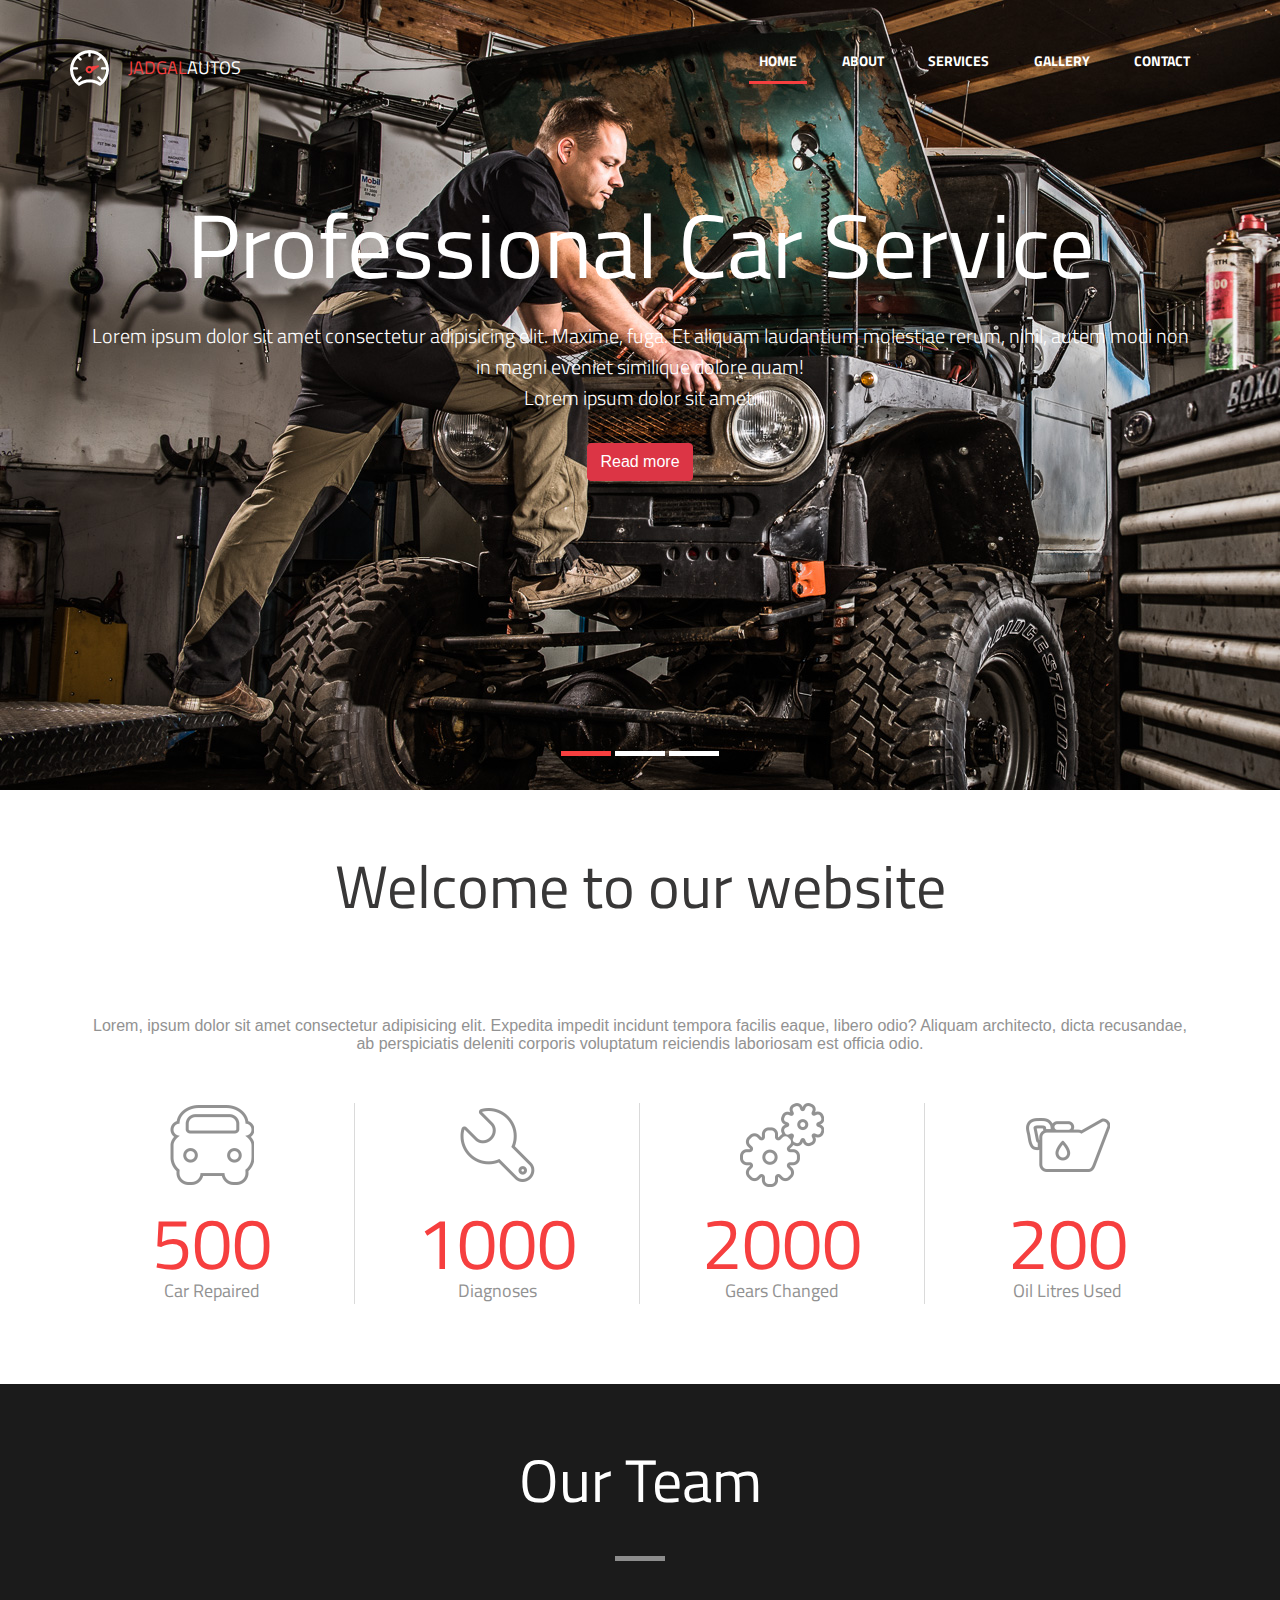
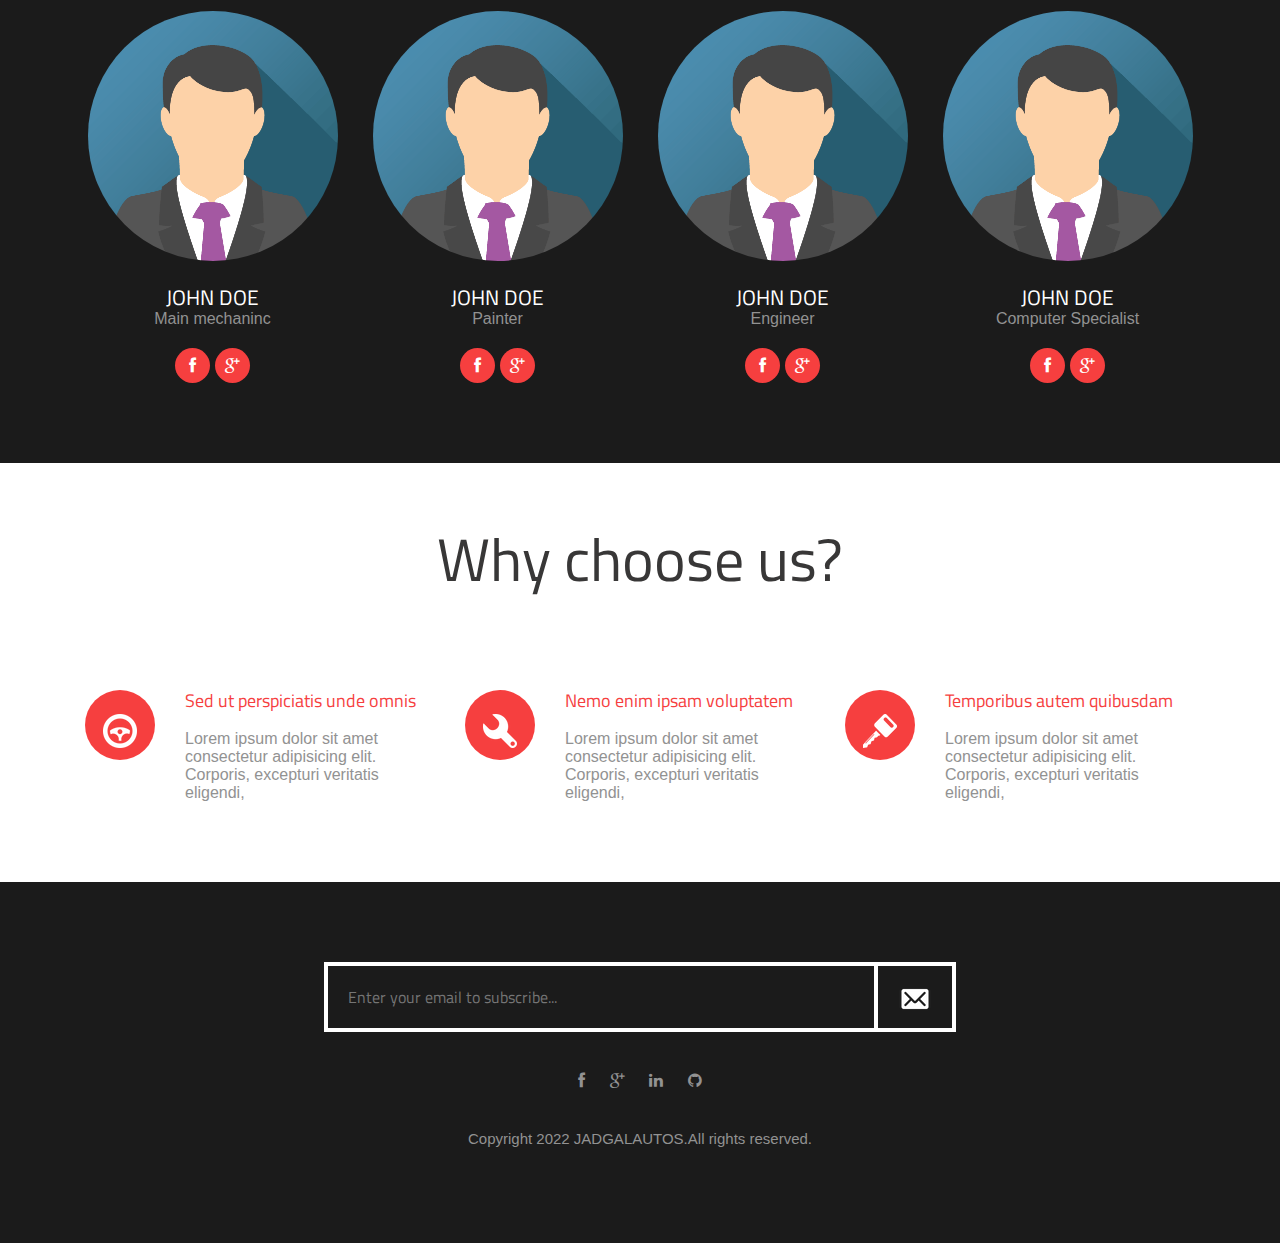
<file: index.html>
<!DOCTYPE html>
<html lang="en">
	<head>
		<meta charset="UTF-8">
		<meta http-equiv="X-UA-Compatible" content="IE=edge">
		<meta name="viewport" content="width=device-width, initial-scale=1.0,maximum-scale=1">
		
		<title>Car Workshop</title>
		
		<link href="http://fonts.googleapis.com/css?family=Titillium+Web:300,400,700|" rel="stylesheet" type="text/css">
		<link href="fonts/font-awesome.min.css" rel="stylesheet" type="text/css">
		<link rel="stylesheet" href="css/bootstrap.min.css">

		<!-- Loading main css file -->
		<link rel="stylesheet" href="style.css">
	</head>


	<body class="header-collapse">
		
		<div id="site-content">
			
			<header class="site-header">
				<div class="container">
					<a id="branding" href="index.html">
						<img src="images/logo.png" alt="Company Logo" class="logo">
						<h1 class="site-title">JADGAL<span>AUTOS</span></h1>
					</a>

					<nav class="main-navigation">
						<button type="button" class="menu-toggle"><i class="fa fa-bars"></i></button>
						<ul class="menu">
							<li class="menu-item current-menu-item"><a href="index.html">Home</a></li>
							<li class="menu-item"><a href="about.html">About</a></li>
							<li class="menu-item"><a href="services.html">Services</a></li>
							<li class="menu-item"><a href="gallery.html">Gallery</a></li>
							<li class="menu-item"><a href="contact.html">Contact</a></li>
						</ul>
					</nav>
					<nav class="mobile-navigation"></nav>
				</div>
			</header> <!-- .site-header -->

			<main class="main-content">
				<div class="hero hero-slider">
					<ul class="slides">
						<li data-bg-image="dummy/slide-1.jpg">
							<div class="container">
								<h2 class="slide-title">Professional Car Service</h2>
								<p class="slide-desc">Lorem ipsum dolor sit amet consectetur adipisicing elit. Maxime, fuga. Et aliquam laudantium molestiae rerum, nihil, autem modi non in magni eveniet similique dolore quam! <br>Lorem ipsum dolor sit amet.</p>
								<a href="#" class="btn btn-danger" >Read more</a>
							</div>
						</li>
						<li data-bg-image="dummy/slide-2.jpg" style="background-repeat: no-repeat; background-size: cover;">
							<div class="container">
								<h2 class="slide-title">Your Car Is Under Care</h2>
								<p class="slide-desc">Lorem ipsum dolor sit amet consectetur adipisicing elit. Maxime, fuga. Et aliquam laudantium molestiae rerum, nihil, autem modi non in magni eveniet similique dolore quam! <br>Lorem ipsum dolor sit amet.</p>
								<a href="#" class="btn btn-danger">Read more</a>
							</div>
						</li>
						<li data-bg-image="dummy/slide-3.jpg">
							<div class="container">
								<h2 class="slide-title">Your One Stop Solution</h2>
								<p class="slide-desc">Lorem ipsum dolor sit amet consectetur adipisicing elit. Maxime, fuga. Et aliquam laudantium molestiae rerum, nihil, autem modi non in magni eveniet similique dolore quam! <br>Lorem ipsum dolor sit amet.</p>
								<a href="#" class="btn btn-danger">Read more</a>
							</div>
						</li>
					</ul>
				</div> <!-- .hero-slider -->

				<div class="fullwidth-block">
					<div class="container">
						<h2 class="section-title">Welcome to our website</h2>
						<p class="section-desc">Lorem, ipsum dolor sit amet consectetur adipisicing elit. Expedita impedit incidunt tempora facilis eaque, libero odio? Aliquam architecto, dicta recusandae, ab perspiciatis deleniti corporis voluptatum reiciendis laboriosam est officia odio.</p>
						<div class="row">						
							<div class="counter">
								<img src="images/icon-car.png" class="counter-icon">
								<h3 class="counter-num">500</h3>
								<small class="counter-label">Car Repaired</small>
							</div>
							
							
							<div class="counter">
								<img src="images/icon-wrench.png" class="counter-icon">
								<h3 class="counter-num">1000</h3>
								<small class="counter-label">Diagnoses</small>
							</div>
							
							
							<div class="counter">
								<img src="images/icon-gears.png" class="counter-icon">
								<h3 class="counter-num">2000</h3>
								<small class="counter-label">Gears Changed</small>
							</div>
							
							
							<div class="counter last">
								<img src="images/icon-oil.png" class="counter-icon">
								<h3 class="counter-num">200</h3>
								<small class="counter-label">Oil Litres Used</small>
							</div>
							
						</div>
					</div> <!-- .container -->
				</div> <!-- .fullwidth-block -->

				<div class="fullwidth-block dark-bg" data-bg-color="#1b1b1b">
					<div class="container">
						<h2 class="section-title">Our Team</h2>
						<div class="row">
							<div class="col-md-3 col-sm-6">
								<div class="team">
									<figure class="team-image"><img src="dummy/default-avatar.png" alt="person-1"  style="width: 100%; height: 100%;"></figure>
									<h3 class="team-name">John Doe</h3>
									<small class="team-desc">Main mechaninc</small>
									<div class="team-social">
										<a href="#"><i class="fa fa-facebook"></i></a>
										<a href="#"><i class="fa fa-google-plus"></i></a>
									</div>
								</div>
							</div>
							<div class="col-md-3 col-sm-6">
								<div class="team">
									<figure class="team-image"><img src="dummy/default-avatar.png" alt="person-1"  style="width: 100%; height: 100%;"></figure>
									<h3 class="team-name">John Doe</h3>
									<small class="team-desc">Painter</small>
									<div class="team-social">
										<a href=""><i class="fa fa-facebook"></i></a>
										<a href=""><i class="fa fa-google-plus"></i></a>
									</div>
								</div>
							</div>
							<div class="col-md-3 col-sm-6">
								<div class="team">
									<figure class="team-image"><img src="dummy/default-avatar.png" alt="person-1" style="width: 100%; height: 100%;"></figure>
									<h3 class="team-name">John Doe</h3>
									<small class="team-desc">Engineer</small>
									<div class="team-social">
										<a href=""><i class="fa fa-facebook"></i></a>
										<a href=""><i class="fa fa-google-plus"></i></a>
									</div>
								</div>
							</div>
							<div class="col-md-3 col-sm-6">
								<div class="team">
									<figure class="team-image"><img src="dummy/default-avatar.png" alt="person-1"  style="width: 100%; height: 100%;"></figure>
									<h3 class="team-name">John Doe</h3>
									<small class="team-desc">Computer Specialist</small>
									<div class="team-social">
										<a href=""><i class="fa fa-facebook"></i></a>
										<a href=""><i class="fa fa-google-plus"></i></a>
									</div>
								</div>
							</div>
							
						</div> <!-- .row -->
					</div> <!-- .container -->
				</div> <!-- .fullwidth-block -->

				<div class="fullwidth-block">
					<div class="container">
						<h2 class="section-title">Why choose us?</h2>
						<div class="row">
							<div class="col-md-4">
								<div class="feature">
									<div class="feature-icon">
										<img src="images/icon-wheel-white.png">
									</div>
									<h3 class="feature-title">Sed ut perspiciatis unde omnis</h3>
									<p>Lorem ipsum dolor sit amet consectetur adipisicing elit. Corporis, excepturi veritatis eligendi,</p>
								</div>
							</div>
							<div class="col-md-4">
								<div class="feature">
									<div class="feature-icon">
										<img src="images/icon-wrench-white.png">
									</div>
									<h3 class="feature-title">Nemo enim ipsam voluptatem</h3>
									<p>Lorem ipsum dolor sit amet consectetur adipisicing elit. Corporis, excepturi veritatis eligendi,</p>
								</div>
							</div>
							<div class="col-md-4">
								<div class="feature">
									<div class="feature-icon">
										<img src="images/icon-key-white.png">
									</div>
									<h3 class="feature-title">Temporibus autem quibusdam</h3>
									<p>Lorem ipsum dolor sit amet consectetur adipisicing elit. Corporis, excepturi veritatis eligendi,</p>
								</div>
							</div>
						</div> <!-- .row -->
					</div> <!-- .container -->
				</div> <!-- .fullwidth-block -->

			<footer class="site-footer">
				<div class="container">
					<div class="subscribe-form">
						<form action="mailto:yousuf2110e@aptechgdn.net">
							<input type="text" placeholder="Enter your email to subscribe...">
							<button type="submit"><img src="images/icon-envelope-white.png" alt=""></button>
						</form>
					</div>
					<div class="social-links">
						<a href="https://www.facebook.com/yousuf.jadgal443/"><i class="fa fa-facebook"></i></a>
						<a href="mailto:yousuf2110e@aptechgdn.net"><i class="fa fa-google-plus"></i></a>
						<a href="https://www.linkedin.com/in/muhammad-yousuf-a88b3b233/"><i class="fa fa-linkedin"></i></a>
						<a href="https://github.com/YousufJadgal"><i class="fa fa-github"></i></a>
					</div>
					<div class="copy">
						<p>Copyright 2022 JADGALAUTOS.All rights reserved.</p>
					</div>
				</div>
			</footer> <!-- .site-footer -->

		</div> <!-- #site-content -->

		

		<script src="js/jquery-1.11.1.min.js"></script>
		<script src="http://maps.google.com/maps/api/js?sensor=false&amp;language=en"></script>
		<script src="js/plugins.js"></script>
		<script src="js/app.js"></script>
		
	</body>

</html>
</file>
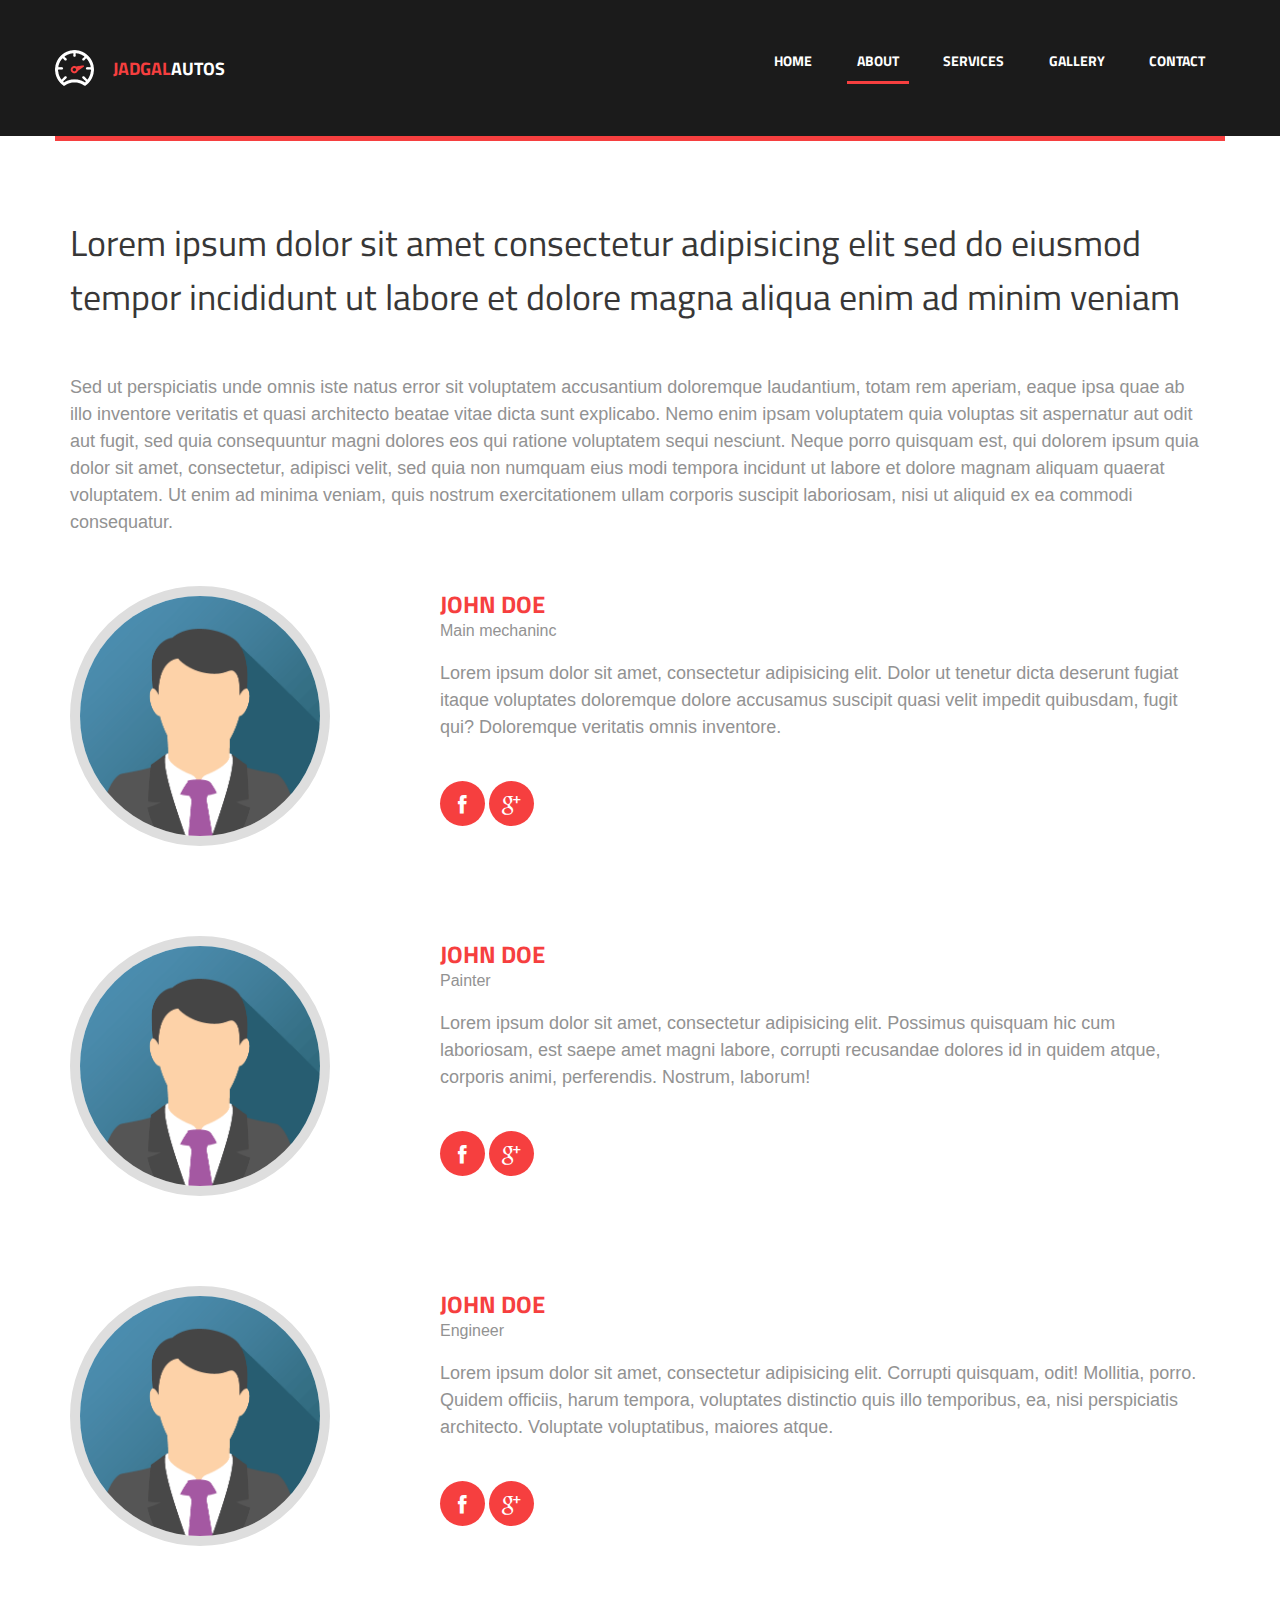
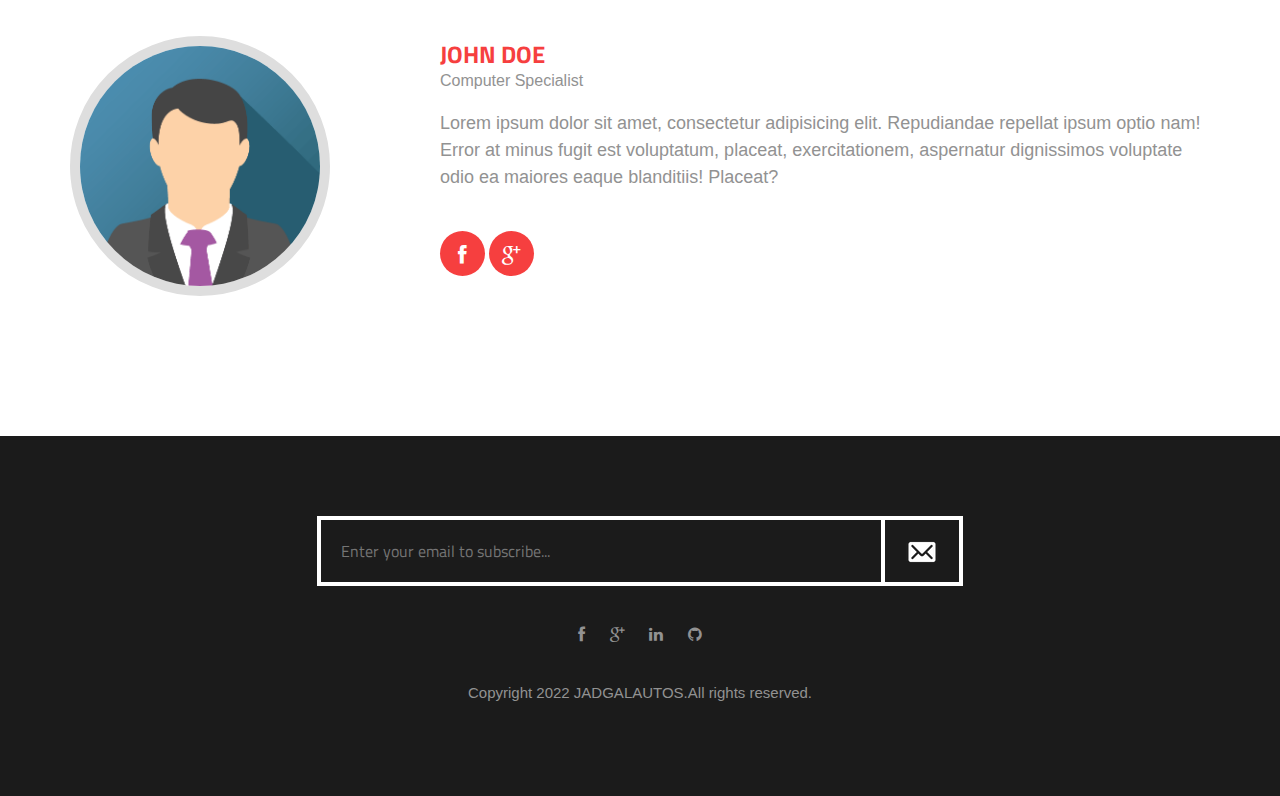
<file: about.html>
<!DOCTYPE html>
<html lang="en">
	<head>
		<meta charset="UTF-8">
		<meta http-equiv="X-UA-Compatible" content="IE=edge">
		<meta name="viewport" content="width=device-width, initial-scale=1.0,maximum-scale=1">
		
		<title>Car Workshop | About</title>
		
		<!-- Loading third party fonts -->
		<link href="http://fonts.googleapis.com/css?family=Titillium+Web:300,400,700|" rel="stylesheet" type="text/css">
		<link href="fonts/font-awesome.min.css" rel="stylesheet" type="text/css">

		<!-- Loading main css file -->
		<link rel="stylesheet" href="style.css">
	</head>


	<body>
		
		<div id="site-content">
			
			<header class="site-header">
				<div class="container">
					<a id="branding" href="index.html">
						<img src="images/logo.png" alt="Company Logo" class="logo">
						<h1 class="site-title">JADGAL<span>AUTOS</span></h1>
					</a>

					<nav class="main-navigation">
						<button type="button" class="menu-toggle"><i class="fa fa-bars"></i></button>
						<ul class="menu">
							<li class="menu-item"><a href="index.html">Home</a></li>
							<li class="menu-item current-menu-item"><a href="about.html">About</a></li>
							<li class="menu-item"><a href="services.html">Services</a></li>
							<li class="menu-item"><a href="gallery.html">Gallery</a></li>
							<li class="menu-item"><a href="contact.html">Contact</a></li>
						</ul>
					</nav>
					<nav class="mobile-navigation"></nav>
				</div>
			</header> <!-- .site-header -->

			<main class="main-content">
				
				<div class="fullwidth-block content">
					<div class="container">
						<h2 class="entry-title">Lorem ipsum dolor sit amet consectetur adipisicing elit sed do eiusmod tempor incididunt ut labore et dolore magna aliqua enim ad minim veniam</h2>
						<p>Sed ut perspiciatis unde omnis iste natus error sit voluptatem accusantium doloremque laudantium, totam rem aperiam, eaque ipsa quae ab illo inventore veritatis et quasi architecto beatae vitae dicta sunt explicabo. Nemo enim ipsam voluptatem quia voluptas sit aspernatur aut odit aut fugit, sed quia consequuntur magni dolores eos qui ratione voluptatem sequi nesciunt. Neque porro quisquam est, qui dolorem ipsum quia dolor sit amet, consectetur, adipisci velit, sed quia non numquam eius modi tempora incidunt ut labore et dolore magnam aliquam quaerat voluptatem. Ut enim ad minima veniam, quis nostrum exercitationem ullam corporis suscipit laboriosam, nisi ut aliquid ex ea commodi consequatur.</p>

						<div class="team image-left">
							<figure class="team-image"><img src="dummy/default-avatar.png" alt="person-1"></figure>
							<h3 class="team-name">John Doe</h3>
							<small class="team-desc">Main mechaninc</small>
							<p>Lorem ipsum dolor sit amet, consectetur adipisicing elit. Dolor ut tenetur dicta deserunt fugiat itaque voluptates doloremque dolore accusamus suscipit quasi velit impedit quibusdam, fugit qui? Doloremque veritatis omnis inventore.</p>
							<div class="team-social">
								<a href=""><i class="fa fa-facebook"></i></a>
								<a href=""><i class="fa fa-google-plus"></i></a>
							</div>
						</div>
						<div class="team image-left">
							<figure class="team-image"><img src="dummy/default-avatar.png" alt="person-2"></figure>
							<h3 class="team-name">John Doe</h3>
							<small class="team-desc">Painter</small>
							<p>Lorem ipsum dolor sit amet, consectetur adipisicing elit. Possimus quisquam hic cum laboriosam, est saepe amet magni labore, corrupti recusandae dolores id in quidem atque, corporis animi, perferendis. Nostrum, laborum!</p>
							<div class="team-social">
								<a href=""><i class="fa fa-facebook"></i></a>
								<a href=""><i class="fa fa-google-plus"></i></a>
							</div>
						</div>
						<div class="team image-left">
							<figure class="team-image"><img src="dummy/default-avatar.png" alt="person-3"></figure>
							<h3 class="team-name">John Doe</h3>
							<small class="team-desc">Engineer</small>
							<p>Lorem ipsum dolor sit amet, consectetur adipisicing elit. Corrupti quisquam, odit! Mollitia, porro. Quidem officiis, harum tempora, voluptates distinctio quis illo temporibus, ea, nisi perspiciatis architecto. Voluptate voluptatibus, maiores atque.</p>
							<div class="team-social">
								<a href=""><i class="fa fa-facebook"></i></a>
								<a href=""><i class="fa fa-google-plus"></i></a>
							</div>
						</div>
						<div class="team image-left">
							<figure class="team-image"><img src="dummy/default-avatar.png" alt="person-4"></figure>
							<h3 class="team-name">John Doe</h3>
							<small class="team-desc">Computer Specialist</small>
							<p>Lorem ipsum dolor sit amet, consectetur adipisicing elit. Repudiandae repellat ipsum optio nam! Error at minus fugit est voluptatum, placeat, exercitationem, aspernatur dignissimos voluptate odio ea maiores eaque blanditiis! Placeat?</p>
							<div class="team-social">
								<a href=""><i class="fa fa-facebook"></i></a>
								<a href=""><i class="fa fa-google-plus"></i></a>
							</div>
						</div>
					</div>
				</div>

			</main> <!-- .main-content -->

			<footer class="site-footer">
				<div class="container">
					<div class="subscribe-form">
						<form action="mailto:yousuf2110e@aptechgdn.net">
							<input type="text" placeholder="Enter your email to subscribe...">
							<button type="submit"><img src="images/icon-envelope-white.png" alt=""></button>
						</form>
					</div>
					<div class="social-links">
						<a href="https://www.facebook.com/yousuf.jadgal443/"><i class="fa fa-facebook"></i></a>
						<a href="mailto:yousuf2110e@aptechgdn.net"><i class="fa fa-google-plus"></i></a>
						<a href="https://www.linkedin.com/in/muhammad-yousuf-a88b3b233/"><i class="fa fa-linkedin"></i></a>
						<a href="https://github.com/YousufJadgal"><i class="fa fa-github"></i></a>
					</div>
					<div class="copy">
						<p>Copyright 2022 JADGALAUTOS.All rights reserved.</p>
					</div>
				</div>
			</footer> <!-- .site-footer -->


		</div> <!-- #site-content -->

		

		<script src="js/jquery-1.11.1.min.js"></script>
		<script src="http://maps.google.com/maps/api/js?sensor=false&amp;language=en"></script>
		<script src="js/plugins.js"></script>
		<script src="js/app.js"></script>
		
	</body>

</html>
</file>
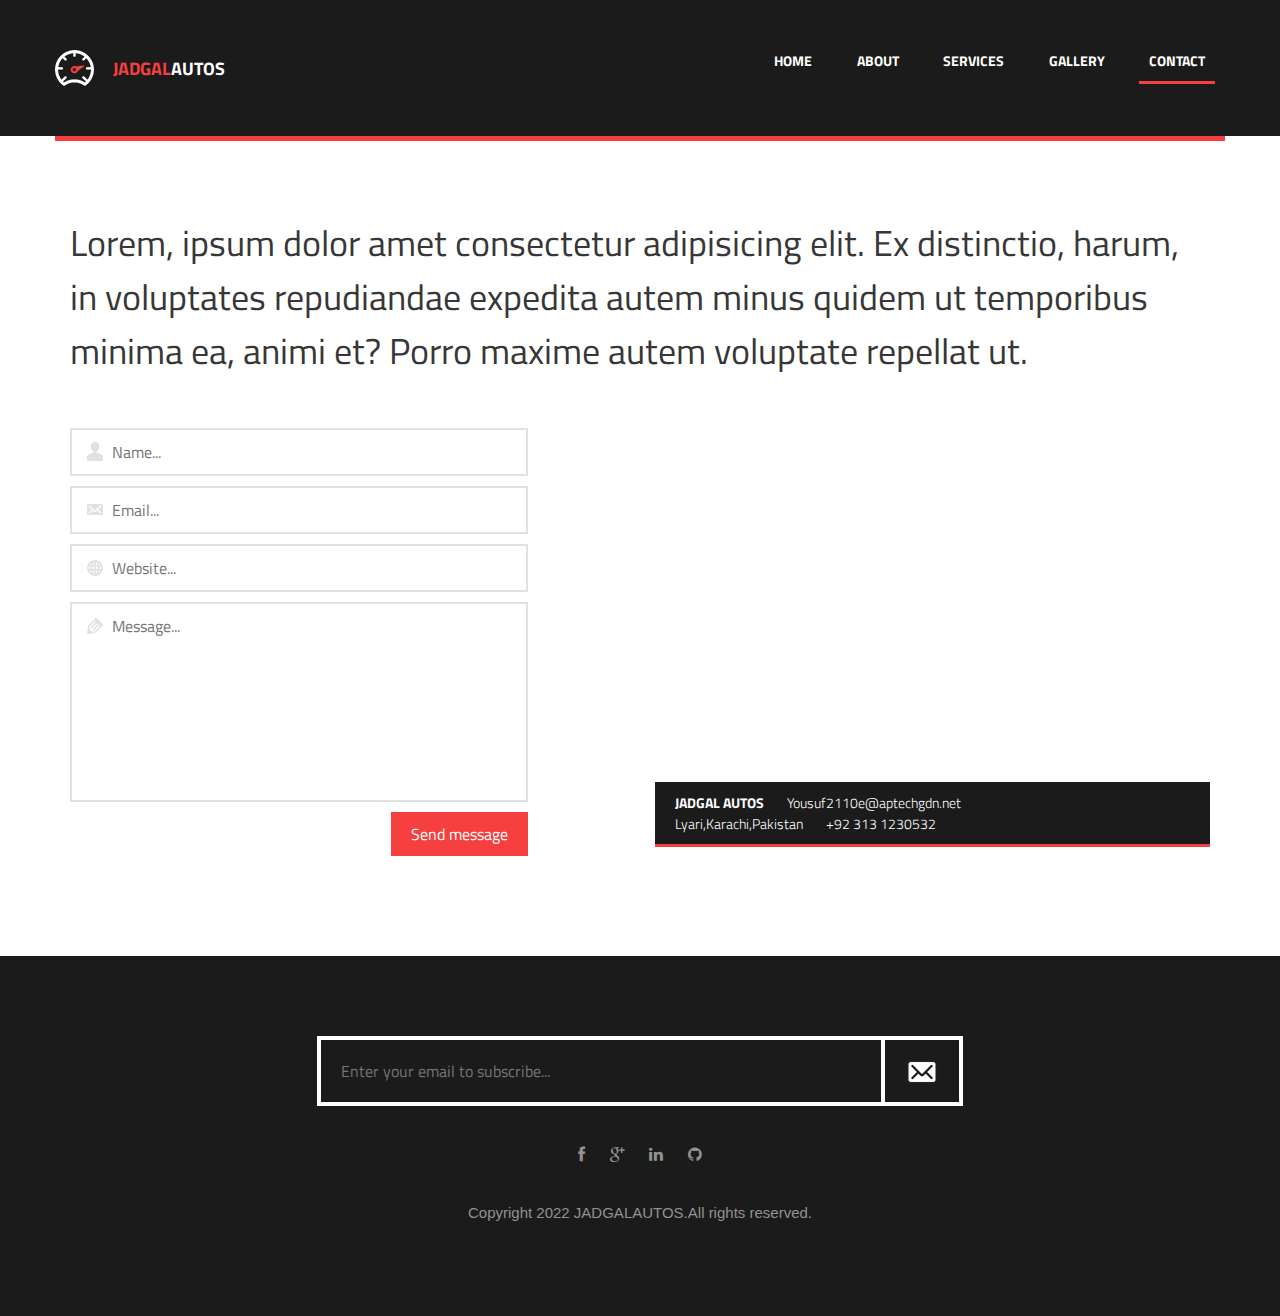
<file: contact.html>
<!DOCTYPE html>
<html lang="en">
	<head>
		<meta charset="UTF-8">
		<meta http-equiv="X-UA-Compatible" content="IE=edge">
		<meta name="viewport" content="width=device-width, initial-scale=1.0,maximum-scale=1">
		
		<title>Car Workshop | Contact</title>
		
		<!-- Loading third party fonts -->
		<link href="http://fonts.googleapis.com/css?family=Titillium+Web:300,400,700|" rel="stylesheet" type="text/css">
		<link href="fonts/font-awesome.min.css" rel="stylesheet" type="text/css">

		<!-- Loading main css file -->
		<link rel="stylesheet" href="style.css">

	</head>


	<body>
		
		<div id="site-content">
			
			<header class="site-header">
				<div class="container">
					<a id="branding" href="index.html">
						<img src="images/logo.png" alt="Company Logo" class="logo">
						<h1 class="site-title">JADGAL<span>AUTOS</span></h1>
					</a>

					<nav class="main-navigation">
						<button type="button" class="menu-toggle"><i class="fa fa-bars"></i></button>
						<ul class="menu">
							<li class="menu-item"><a href="index.html">Home</a></li>
							<li class="menu-item"><a href="about.html">About</a></li>
							<li class="menu-item"><a href="services.html">Services</a></li>
							<li class="menu-item"><a href="gallery.html">Gallery</a></li>
							<li class="menu-item current-menu-item"><a href="contact.html">Contact</a></li>
						</ul>
					</nav>
					<nav class="mobile-navigation"></nav>
				</div>
			</header> <!-- .site-header -->

			<main class="main-content">
				
				<div class="fullwidth-block content">
					<div class="container">
						<h2 class="entry-title">Lorem, ipsum dolor  amet consectetur adipisicing elit. Ex distinctio, harum, in voluptates repudiandae expedita autem minus quidem ut temporibus minima ea, animi et? Porro maxime autem voluptate repellat ut.</h2>
						<div class="row">
							<div class="col-md-5">
								<form action="#" class="contact-form">
									<input type="text" id="name" placeholder="Name...">
									<input type="email" id="email" placeholder="Email...">
									<input type="text" id="website" placeholder="Website...">
									<textarea style="resize: none;" name="" id="message" placeholder="Message..."></textarea>
									<div class="text-right">
										<input type="submit" value="Send message">
									</div>
								</form>
							</div>
							<div class="col-md-6 col-md-offset-1">
								<div class="map-container">
									<div style="width: 100%"><iframe width="100%" height="350" frameborder="0" scrolling="no" marginheight="0" marginwidth="0" src="https://maps.google.com/maps?width=100%25&amp;height=200px&amp;hl=en&amp;q=nawaline,lyari+(My%20Business%20Name)&amp;t=k&amp;z=18&amp;ie=UTF8&amp;iwloc=B&amp;output=embed"><a href="https://www.gps.ie/wearable-gps/">gps smartwatches</a></iframe></div>									<address>
										<strong>JADGAL AUTOS</strong>
										<a href="mailto:Yousuf2110e@aptechgdn.net">Yousuf2110e@aptechgdn.net</a> <br>
										<span>Lyari,Karachi,Pakistan</span>
										<a href="tel:+92 313 1230532">+92 313 1230532</a>
									</address>
								</div>
							</div>
						</div>
					</div>
				</div>

			</main> <!-- .main-content -->

			<footer class="site-footer">
				<div class="container">
					<div class="subscribe-form">
						<form action="mailto:yousuf2110e@aptechgdn.net">
							<input type="text" placeholder="Enter your email to subscribe...">
							<button type="submit"><img src="images/icon-envelope-white.png" alt=""></button>
						</form>
					</div>
					<div class="social-links">
						<a href="https://www.facebook.com/yousuf.jadgal443/"><i class="fa fa-facebook"></i></a>
						<a href="mailto:yousuf2110e@aptechgdn.net"><i class="fa fa-google-plus"></i></a>
						<a href="https://www.linkedin.com/in/muhammad-yousuf-a88b3b233/"><i class="fa fa-linkedin"></i></a>
						<a href="https://github.com/YousufJadgal"><i class="fa fa-github"></i></a>
					</div>
					<div class="copy">
						<p>Copyright 2022 JADGALAUTOS.All rights reserved.</p>
					</div>
				</div>
			</footer> <!-- .site-footer -->
		</div> <!-- #site-content -->

		

		<script src="js/jquery-1.11.1.min.js"></script>
		<script src="http://maps.google.com/maps/api/js?sensor=false&amp;language=en"></script>
		<script src="js/plugins.js"></script>
		<script src="js/app.js"></script>
		
	</body>

</html>
</file>
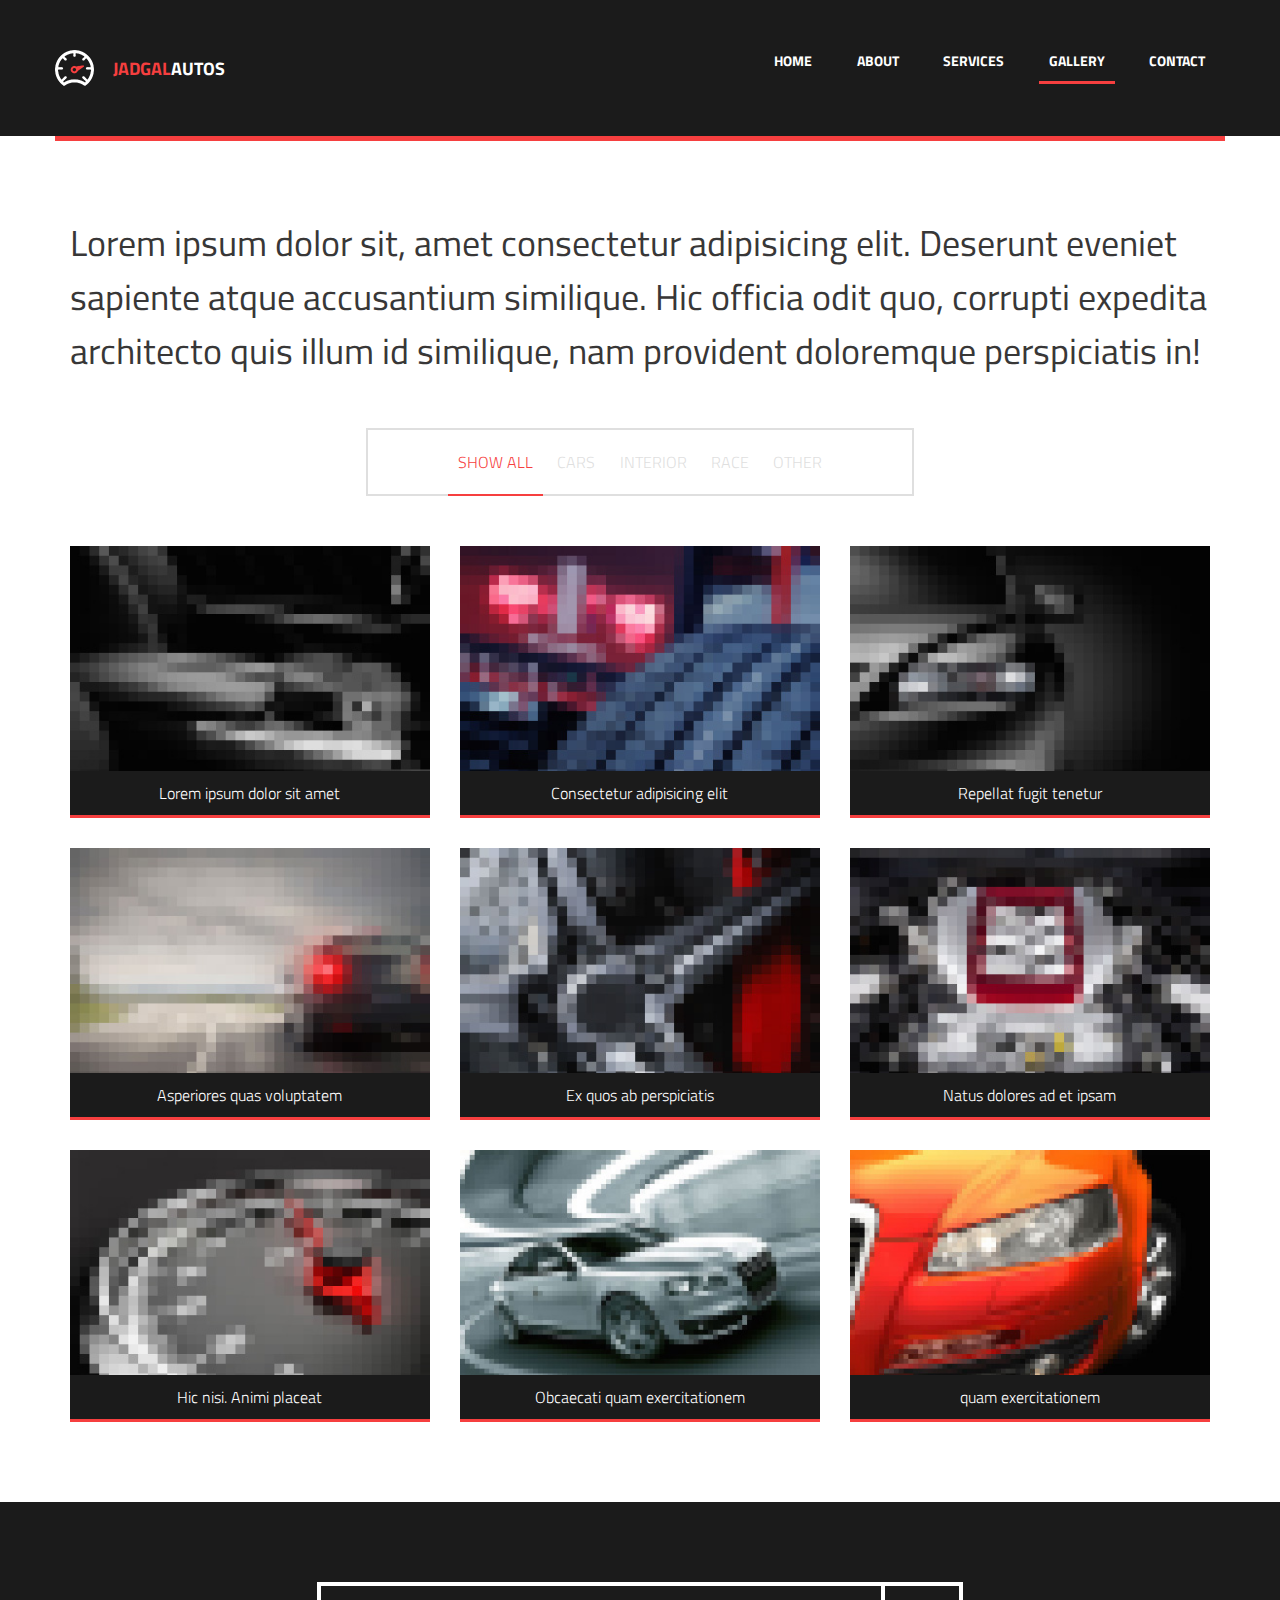
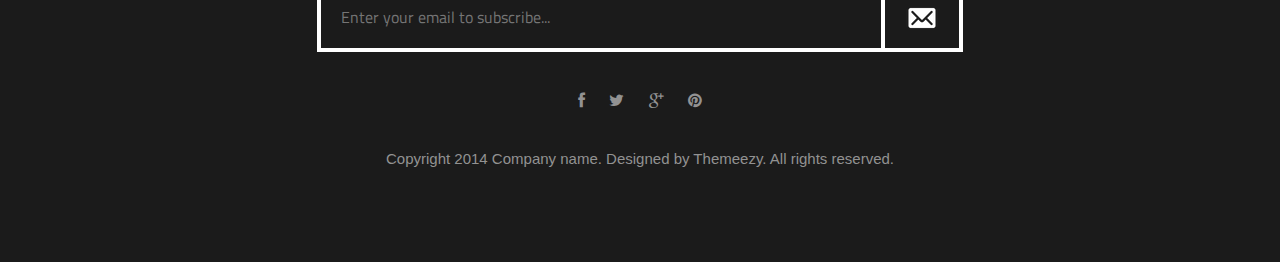
<file: gallery.html>
<!DOCTYPE html>
<html lang="en">
	<head>
		<meta charset="UTF-8">
		<meta http-equiv="X-UA-Compatible" content="IE=edge">
		<meta name="viewport" content="width=device-width, initial-scale=1.0,maximum-scale=1">
		
		<title>Car Workshop | Gallery</title>
		
		<!-- Loading third party fonts -->
		<link href="http://fonts.googleapis.com/css?family=Titillium+Web:300,400,700|" rel="stylesheet" type="text/css">
		<link href="fonts/font-awesome.min.css" rel="stylesheet" type="text/css">

		<!-- Loading main css file -->
		<link rel="stylesheet" href="style.css">
		
	</head>


	<body>
		
		<div id="site-content">
			
			<header class="site-header">
				<div class="container">
					<a id="branding" href="index.html">
						<img src="images/logo.png" alt="Company Logo" class="logo">
						<h1 class="site-title">JADGAL<span>AUTOS</span></h1>
					</a>

					<nav class="main-navigation">
						<button type="button" class="menu-toggle"><i class="fa fa-bars"></i></button>
						<ul class="menu">
							<li class="menu-item"><a href="index.html">Home</a></li>
							<li class="menu-item"><a href="about.html">About</a></li>
							<li class="menu-item"><a href="services.html">Services</a></li>
							<li class="menu-item current-menu-item"><a href="gallery.html">Gallery</a></li>
							<li class="menu-item"><a href="contact.html">Contact</a></li>
						</ul>
					</nav>
					<nav class="mobile-navigation"></nav>
				</div>
			</header> <!-- .site-header -->

			<main class="main-content">
				
				<div class="fullwidth-block content">
					<div class="container">
						<h2 class="entry-title">Lorem ipsum dolor sit, amet consectetur adipisicing elit. Deserunt eveniet sapiente atque accusantium similique. Hic officia odit quo, corrupti expedita architecto quis illum id similique, nam provident doloremque perspiciatis in!</h2>

						<div class="text-center">
							<div class="filter-links filterable-nav">
								<select class="mobile-filter">
									<option value="*">Show all</option>
									<option value=".cars">Cars</option>
									<option value=".interior">Interior</option>
									<option value=".race">Race</option>
									<option value=".other">Other</option>
								</select>
								<a href="#" class="current wow fadeInRight" data-filter="*">Show all</a>
								<a href="#" class="wow fadeInRight" data-wow-delay=".2s" data-filter=".cars">Cars</a>
								<a href="#" class="wow fadeInRight" data-wow-delay=".4s" data-filter=".interior">Interior</a>
								<a href="#" class="wow fadeInRight" data-wow-delay=".6s" data-filter=".race">Race</a>
								<a href="#" class="wow fadeInRight" data-wow-delay=".8s" data-filter=".other">Other</a>
							</div>
						</div>

						<div class="filterable-items">
							<div class="gallery-item filterable-item interior">
								<a href="dummy/large-gallery/gallery-1.jpg"><figure class="featured-image">
										<img src="dummy/gallery-1.jpg" alt="">
										<figcaption>Lorem ipsum dolor sit amet</figcaption>
									</figure></a>
							</div>
							<div class="gallery-item filterable-item other">
								<a href="dummy/large-gallery/gallery-2.jpg"><figure class="featured-image">
										<img src="dummy/gallery-2.jpg" alt="">
										<figcaption>Consectetur adipisicing elit</figcaption>
									</figure></a>
							</div>
							<div class="gallery-item filterable-item cars">
								<a href="dummy/large-gallery/gallery-3.jpg"><figure class="featured-image">
										<img src="dummy/gallery-3.jpg" alt="">
										<figcaption>Repellat fugit tenetur </figcaption>
									</figure></a>
							</div>
							<div class="gallery-item filterable-item race">
								<a href="dummy/large-gallery/gallery-4.jpg"><figure class="featured-image">
										<img src="dummy/gallery-4.jpg" alt="">
										<figcaption>Asperiores quas voluptatem</figcaption>
									</figure></a>
							</div>
							<div class="gallery-item filterable-item other">
								<a href="dummy/large-gallery/gallery-5.jpg"><figure class="featured-image">
										<img src="dummy/gallery-5.jpg" alt="">
										<figcaption>Ex quos ab perspiciatis</figcaption>
									</figure></a>
							</div>
							<div class="gallery-item filterable-item other">
								<a href="dummy/large-gallery/gallery-6.jpg"><figure class="featured-image">
										<img src="dummy/gallery-6.jpg" alt="">
										<figcaption>Natus dolores ad et ipsam</figcaption>
									</figure></a>
							</div>
							<div class="gallery-item filterable-item interior">
								<a href="dummy/large-gallery/gallery-7.jpg"><figure class="featured-image">
										<img src="dummy/gallery-7.jpg" alt="">
										<figcaption>Hic nisi. Animi placeat</figcaption>
									</figure></a>
							</div>
							<div class="gallery-item filterable-item race">
								<a href="dummy/large-gallery/gallery-8.jpg"><figure class="featured-image">
										<img src="dummy/gallery-8.jpg" alt="">
										<figcaption>Obcaecati quam exercitationem</figcaption>
									</figure></a>
							</div>
							<div class="gallery-item filterable-item race">
								<a href="dummy/large-gallery/gallery-9.jpg"><figure class="featured-image">
										<img src="dummy/gallery-9.jpg" alt="">
										<figcaption>quam exercitationem</figcaption>
									</figure></a>
							</div>
						</div>
					</div>
				</div>

			</main> <!-- .main-content -->

			<footer class="site-footer">
				<div class="container">
					<div class="subscribe-form">
						<form action="#">
							<input type="text" placeholder="Enter your email to subscribe...">
							<button type="submit"><img src="images/icon-envelope-white.png" alt=""></button>
						</form>
					</div>
					<div class="social-links">
						<a href="#"><i class="fa fa-facebook"></i></a>
						<a href="#"><i class="fa fa-twitter"></i></a>
						<a href="#"><i class="fa fa-google-plus"></i></a>
						<a href="#"><i class="fa fa-pinterest"></i></a>
					</div>
					<div class="copy">
						<p>Copyright 2014 Company name. Designed by Themeezy. All rights reserved.</p>
					</div>
				</div>
			</footer> <!-- .site-footer -->

		</div> <!-- #site-content -->

		

		<script src="js/jquery-1.11.1.min.js"></script>
		<script src="http://maps.google.com/maps/api/js?sensor=false&amp;language=en"></script>
		<script src="js/plugins.js"></script>
		<script src="js/app.js"></script>
		
	</body>

</html>
</file>
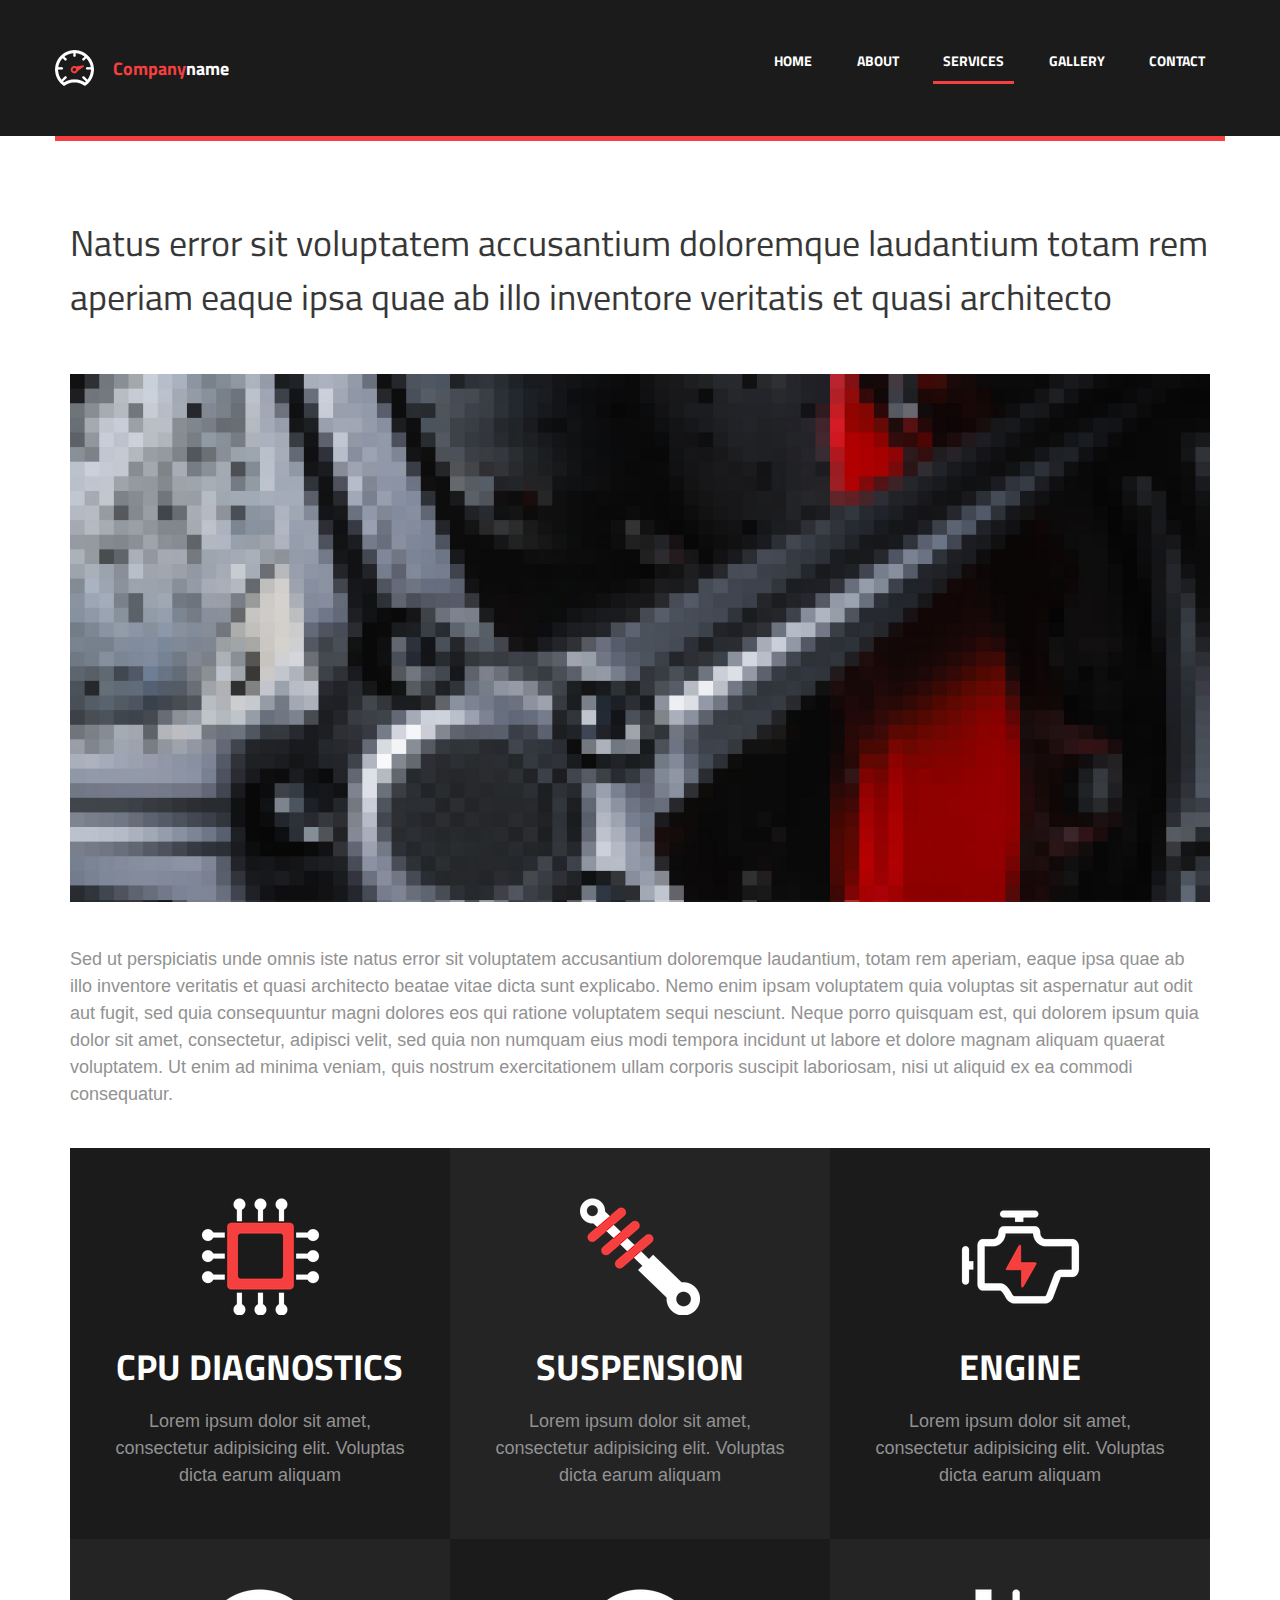
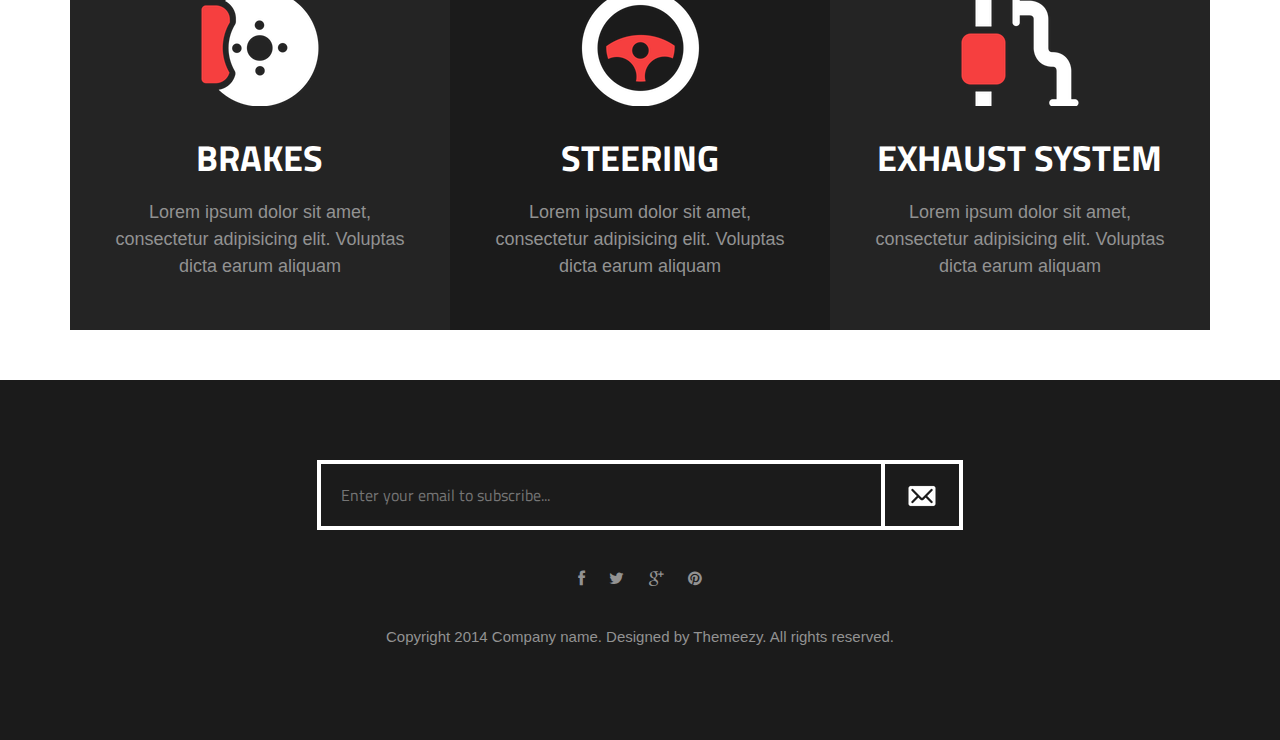
<file: services.html>
<!DOCTYPE html>
<html lang="en">
	<head>
		<meta charset="UTF-8">
		<meta http-equiv="X-UA-Compatible" content="IE=edge">
		<meta name="viewport" content="width=device-width, initial-scale=1.0,maximum-scale=1">
		
		<title>Car Workshop | Service</title>
		
		<!-- Loading third party fonts -->
		<link href="http://fonts.googleapis.com/css?family=Titillium+Web:300,400,700|" rel="stylesheet" type="text/css">
		<link href="fonts/font-awesome.min.css" rel="stylesheet" type="text/css">

		<!-- Loading main css file -->
		<link rel="stylesheet" href="style.css">
		
		<!--[if lt IE 9]>
		<script src="js/ie-support/html5.js"></script>
		<script src="js/ie-support/respond.js"></script>
		<![endif]-->

	</head>


	<body>
		
		<div id="site-content">
			
			<header class="site-header">
				<div class="container">
					<a id="branding" href="index.html">
						<img src="images/logo.png" alt="Company Logo" class="logo">
						<h1 class="site-title">Company<span>name</span></h1>
					</a>

					<nav class="main-navigation">
						<button type="button" class="menu-toggle"><i class="fa fa-bars"></i></button>
						<ul class="menu">
							<li class="menu-item"><a href="index.html">Home</a></li>
							<li class="menu-item"><a href="about.html">About</a></li>
							<li class="menu-item current-menu-item"><a href="services.html">Services</a></li>
							<li class="menu-item"><a href="gallery.html">Gallery</a></li>
							<li class="menu-item"><a href="contact.html">Contact</a></li>
						</ul>
					</nav>
					<nav class="mobile-navigation"></nav>
				</div>
			</header> <!-- .site-header -->

			<main class="main-content">
				
				<div class="fullwidth-block content">
					<div class="container">
						<h2 class="entry-title">Natus error sit voluptatem accusantium doloremque laudantium totam rem aperiam eaque ipsa quae ab illo inventore veritatis et quasi architecto</h2>

						<figure class="block">
							<img src="dummy/figure.jpg" alt="">
						</figure>
						<p>Sed ut perspiciatis unde omnis iste natus error sit voluptatem accusantium doloremque laudantium, totam rem aperiam, eaque ipsa quae ab illo inventore veritatis et quasi architecto beatae vitae dicta sunt explicabo. Nemo enim ipsam voluptatem quia voluptas sit aspernatur aut odit aut fugit, sed quia consequuntur magni dolores eos qui ratione voluptatem sequi nesciunt. Neque porro quisquam est, qui dolorem ipsum quia dolor sit amet, consectetur, adipisci velit, sed quia non numquam eius modi tempora incidunt ut labore et dolore magnam aliquam quaerat voluptatem. Ut enim ad minima veniam, quis nostrum exercitationem ullam corporis suscipit laboriosam, nisi ut aliquid ex ea commodi consequatur.</p>

						<div class="feature-grid">
							<div class="feature">
								<figure class="feature-image"><img src="images/icon-cpu.png" alt=""></figure>
								<h2 class="feature-title">CPU Diagnostics</h2>
								<p>Lorem ipsum dolor sit amet, consectetur adipisicing elit. Voluptas dicta earum aliquam</p>
							</div>
							<div class="feature">
								<figure class="feature-image"><img src="images/icon-suspension.png" alt=""></figure>
								<h2 class="feature-title">Suspension</h2>
								<p>Lorem ipsum dolor sit amet, consectetur adipisicing elit. Voluptas dicta earum aliquam</p>
							</div>
							<div class="feature">
								<figure class="feature-image"><img src="images/icon-engine.png" alt=""></figure>
								<h2 class="feature-title">Engine</h2>
								<p>Lorem ipsum dolor sit amet, consectetur adipisicing elit. Voluptas dicta earum aliquam</p>
							</div>
							<div class="feature">
								<figure class="feature-image"><img src="images/icon-brake.png" alt=""></figure>
								<h2 class="feature-title">Brakes</h2>
								<p>Lorem ipsum dolor sit amet, consectetur adipisicing elit. Voluptas dicta earum aliquam</p>
							</div>
							<div class="feature">
								<figure class="feature-image"><img src="images/icon-steering.png" alt=""></figure>
								<h2 class="feature-title">Steering</h2>
								<p>Lorem ipsum dolor sit amet, consectetur adipisicing elit. Voluptas dicta earum aliquam</p>
							</div>
							<div class="feature">
								<figure class="feature-image"><img src="images/icon-exhaust.png" alt=""></figure>
								<h2 class="feature-title">Exhaust System</h2>
								<p>Lorem ipsum dolor sit amet, consectetur adipisicing elit. Voluptas dicta earum aliquam</p>
							</div>
						</div>
					</div>
				</div>

			</main> <!-- .main-content -->

			<footer class="site-footer">
				<div class="container">
					<div class="subscribe-form">
						<form action="#">
							<input type="text" placeholder="Enter your email to subscribe...">
							<button type="submit"><img src="images/icon-envelope-white.png" alt=""></button>
						</form>
					</div>
					<div class="social-links">
						<a href="#"><i class="fa fa-facebook"></i></a>
						<a href="#"><i class="fa fa-twitter"></i></a>
						<a href="#"><i class="fa fa-google-plus"></i></a>
						<a href="#"><i class="fa fa-pinterest"></i></a>
					</div>
					<div class="copy">
						<p>Copyright 2014 Company name. Designed by Themeezy. All rights reserved.</p>
					</div>
				</div>
			</footer> <!-- .site-footer -->

		</div> <!-- #site-content -->

		

		<script src="js/jquery-1.11.1.min.js"></script>
		<script src="http://maps.google.com/maps/api/js?sensor=false&amp;language=en"></script>
		<script src="js/plugins.js"></script>
		<script src="js/app.js"></script>
		
	</body>

</html>
</file>
<file: style.css>
article,
aside,
details,
figcaption,
figure,
footer,
header,
hgroup,
nav,
section,
summary {
  display: block; }

audio,
canvas,
video {
  display: inline-block; }

audio:not([controls]) {
  display: none;
  height: 0; }

[hidden], template {
  display: none; }

html {
  background: #fff;
  color: #000;
  -webkit-text-size-adjust: 100%;
  -ms-text-size-adjust: 100%; }

html,
button,
input,
select,
textarea {
  font-family: sans-serif; }

body {
  margin: 0; }

a {
  background: transparent; }
  a:focus {
    outline: thin dotted; }
  a:hover, a:active {
    outline: 0; }

h1 {
  font-size: 2em;
  margin: 0.67em 0; }

h2 {
  font-size: 1.5em;
  margin: 0.83em 0; }

h3 {
  font-size: 1.17em;
  margin: 1em 0; }

h4 {
  font-size: 1em;
  margin: 1.33em 0; }

h5 {
  font-size: 0.83em;
  margin: 1.67em 0; }

h6 {
  font-size: 0.75em;
  margin: 2.33em 0; }

abbr[title] {
  border-bottom: 1px dotted; }

b,
strong {
  font-weight: bold; }

dfn {
  font-style: italic; }

mark {
  background: #ff0;
  color: #000; }

code,
kbd,
pre,
samp {
  font-family: monospace, serif;
  font-size: 1em; }

pre {
  white-space: pre;
  white-space: pre-wrap;
  word-wrap: break-word; }

q {
  quotes: "\201C" "\201D" "\2018" "\2019"; }

q:before,
q:after {
  content: '';
  content: none; }

small {
  font-size: 80%; }

sub,
sup {
  font-size: 75%;
  line-height: 0;
  position: relative;
  vertical-align: baseline; }

sup {
  top: -0.5em; }

sub {
  bottom: -0.25em; }

img {
  border: 0; }

svg:not(:root) {
  overflow: hidden; }

figure {
  margin: 0; }

fieldset {
  border: 1px solid #c0c0c0;
  margin: 0 2px;
  padding: 0.35em 0.625em 0.75em; }

legend {
  border: 0;
  padding: 0;
  white-space: normal; }

button,
input,
select,
textarea {
  font-family: inherit;
  font-size: 100%;
  margin: 0;
  vertical-align: baseline; }

button,
input {
  line-height: normal; }

button,
select {
  text-transform: none; }

button,
html input[type="button"],
input[type="reset"],
input[type="submit"] {
  -webkit-appearance: button;
  cursor: pointer; }

button[disabled],
input[disabled] {
  cursor: default; }

input[type="checkbox"],
input[type="radio"] {
  box-sizing: border-box;
  padding: 0; }

input[type="search"] {
  -webkit-appearance: textfield;
  -moz-box-sizing: content-box;
  -webkit-box-sizing: content-box;
  box-sizing: content-box; }

input[type="search"]::-webkit-search-cancel-button,
input[type="search"]::-webkit-search-decoration {
  -webkit-appearance: none; }

button::-moz-focus-inner, input::-moz-focus-inner {
  border: 0;
  padding: 0; }

textarea {
  overflow: auto;
  vertical-align: top; }

table {
  border-collapse: collapse;
  border-spacing: 0; }

*, *:before, *:after {
  box-sizing: border-box; }

/*
 * Global Styles
 */
body {
  font-family: Arial, sans-serif;
  font-size: 16px;
  font-weight: 300;
  line-height: normal;
  color: #929292; }
  @media screen and (max-width: 990px) {
    body {
      font-size: 90%; } }
  @media screen and (max-width: 768px) {
    body {
      font-size: 80%; } }

h1, h2, h3, h4, h5, h6 {
  font-family: "Titillium Web", "Open Sans", sans-serif;
  color: #383737;
  margin-top: 0; }

a {
  text-decoration: none; }

address {
  font-style: normal; }

p {
  margin-top: 0; }

.text-center {
  text-align: center; }

form input:not([type="submit"]), form select, form textarea {
  border: 2px solid #e1e1e1;
  padding: 10px 10px 10px 40px;
  background-position: -5px 12px;
  background-repeat: no-repeat;
  display: block;
  font-family: "Titillium Web", "Open Sans", sans-serif;
  margin-bottom: 10px;
  width: 100%;
  outline: none;
  transition: .3s ease; }
  form input:not([type="submit"]):hover, form input:not([type="submit"]):focus, form select:hover, form select:focus, form textarea:hover, form textarea:focus {
    border-color: #f63f3f; }
form input[type="submit"] {
  padding: 10px 20px;
  background: #f63f3f;
  color: white;
  font-family: "Titillium Web", "Open Sans", sans-serif;
  border: none;
  outline: none; }
  form input[type="submit"]:hover, form input[type="submit"]:active, form input[type="submit"]:focus {
    background-color: #f87070; }

/*
 * Reusable Components Style
 */
/* button */
.button {
  display: inline-block;
  padding: 10px 30px;
  background-color: #f63f3f;
  color: white;
  font-family: "Titillium Web", "Open Sans", sans-serif;
  transition: .3s ease; }
  .button.invert {
    background-color: white;
    color: #f63f3f;
    font-weight: 700; }
    .button.invert:hover {
      background-color: rgba(255, 255, 255, 0.8); }
  .button:hover {
    background-color: #f86666; }

/* fullwidth-block */
.fullwidth-block {
  padding: 30px 0 50px;
  overflow: hidden; }

/* section title */
.section-title {
  font-size: 60px;
  font-size: 3.75em;
  padding-bottom: 45px;
  position: relative;
  text-align: center;
  font-weight: 400;
  margin: 30px 0 50px;
  color: #383737; }
  .dark-bg .section-title {
    color: white; }
  .section-title:after {
    content: " ";
    width: 50px;
    height: 5px;
    background-color: rgba(255, 255, 255, 0.5);
    position: absolute;
    left: 0;
    right: 0;
    bottom: 0;
    margin: auto; }

/* section description */
.section-desc {
  text-align: center;
  margin-top: 0;
  margin-bottom: 50px; }

/* Counter */
.counter {
  margin-bottom: 30px;
  border-right: 1px solid #dadada;
  text-align: center; }
  @media screen and (max-width: 640px) {
    .counter {
      border-right: none; } }
  .counter.last {
    border-right: none; }
  .counter .counter-icon {
    margin-bottom: 20px; }
  .counter .counter-num {
    font-size: 72px;
    font-size: 4.5em;
    margin-bottom: 0;
    color: #f63f3f;
    line-height: 70px; }
  .counter .counter-label {
    font-size: 18px;
    font-size: 1.125em;
    font-family: "Titillium Web", "Open Sans", sans-serif; }

/* Team */
.team {
  text-align: center;
  margin-bottom: 30px; }
  .team .team-image {
    overflow: hidden;
    border-radius: 50%;
    margin-bottom: 20px;
    width: 250px;
    height: 250px;
    display: inline-block; }
    .team .team-image img {
      display: block; }
  .team .team-name {
    font-size: 21px;
    font-size: 1.3125em;
    color: white;
    text-transform: uppercase;
    margin-bottom: 0; }
  .team .team-desc {
    font-size: 16px;
    font-size: 1em; }
  .team .team-social {
    margin-top: 20px; }
    .team .team-social a {
      width: 35px;
      height: 35px;
      border-radius: 50%;
      display: inline-block;
      background-color: #f63f3f;
      color: white;
      text-align: center;
      line-height: 2.3;
      transition: .3s ease; }
      .team .team-social a:hover {
        background-color: #f87070; }
  .team.image-left {
    padding-left: 370px;
    position: relative;
    min-height: 250px;
    text-align: left;
    margin: 50px 0 100px;
    box-sizing: padding-box; }
    @media screen and (max-width: 990px) {
      .team.image-left {
        padding-left: 300px; } }
    @media screen and (max-width: 640px) {
      .team.image-left {
        padding-left: 0;
        text-align: center; } }
    .team.image-left .team-image {
      width: 260px;
      height: 260px;
      border: 10px solid #dedede;
      position: absolute;
      left: 0;
      top: 0; }
      @media screen and (max-width: 640px) {
        .team.image-left .team-image {
          position: relative;
          margin: 0 auto 30px; } }
      .team.image-left .team-image img {
        width: 100%;
        max-width: 100%; }
    .team.image-left .team-name {
      text-transform: uppercase;
      color: #f63f3f;
      font-size: 24px;
      font-size: 1.5em; }
    .team.image-left .team-desc {
      display: block;
      margin-bottom: 20px; }
    .team.image-left .team-social a {
      width: 45px;
      height: 45px;
      line-height: 2.4;
      font-size: 20px;
      font-size: 1.25em; }

/* feature */
.feature-grid {
  *zoom: 1; }
  .feature-grid:after {
    content: " ";
    clear: both;
    display: block;
    overflow: hidden;
    height: 0; }

.feature {
  margin-bottom: 30px;
  padding-left: 100px;
  position: relative; }
  .feature .feature-icon {
    position: absolute;
    top: 0;
    left: 0;
    width: 70px;
    height: 70px;
    border-radius: 50%;
    background-color: #f63f3f;
    text-align: center;
    line-height: 5; }
    .feature .feature-icon img {
      display: inline-block; }
  .feature .feature-title {
    font-size: 18px;
    font-size: 1.125em;
    color: #f63f3f; }
  .feature-grid .feature {
    background: #1b1b1b;
    margin-bottom: 0;
    padding: 50px 30px !important;
    text-align: center; }
    .feature-grid .feature:nth-child(even) {
      background-color: #242424; }
    .feature-grid .feature .feature-image {
      margin-bottom: 20px; }
    .feature-grid .feature .feature-title {
      font-size: 36px;
      font-size: 2.25em;
      margin-bottom: 10px;
      color: white;
      text-transform: uppercase;
      white-space: nowrap;
      display: inline-block;
      width: 100%;
      overflow: hidden;
      text-overflow: ellipsis; }
    .feature-grid .feature p {
      margin-bottom: 0; }

/* news */
.news {
  list-style: none;
  padding-left: 0;
  margin: 0 0 50px; }
  .news li {
    position: relative;
    padding-left: 100px;
    min-height: 100px;
    margin-bottom: 10px; }
    .news li .entry-date {
      position: absolute;
      display: block;
      left: 0;
      top: 0;
      width: 100px;
      height: 100%;
      background-color: white;
      text-align: center;
      padding-top: 10px; }
      .news li .entry-date .date {
        color: #f63f3f;
        font-size: 48px;
        font-size: 3em;
        font-weight: 700;
        display: block; }
      .news li .entry-date .month {
        font-family: "Titillium Web", "Open Sans", sans-serif;
        text-transform: uppercase;
        font-weight: 700; }
    .news li .entry-summary {
      padding: 20px 30px;
      color: white;
      background-color: #d13939;
      min-height: 100px;
      font-size: 18px;
      font-size: 1.125em;
      line-height: 1.5; }

/* Gallery item */
.gallery-item {
  margin-bottom: 30px; }
  .gallery-item .featured-image {
    position: relative;
    margin-bottom: 0; }
    .gallery-item .featured-image img {
      display: block;
      width: 100%;
      max-width: 100%; }
    .gallery-item .featured-image figcaption {
      position: absolute;
      width: 100%;
      bottom: 0;
      padding: 10px 20px;
      color: white;
      font-family: "Titillium Web", "Open Sans", sans-serif;
      background-color: #1b1b1b;
      border-bottom: 3px solid #f63f3f; }

/* Filterable nav */
.filterable-nav {
  display: inline-block;
  margin: 0 auto;
  padding: 0 80px;
  border: 2px solid #dfdfdf;
  margin-bottom: 50px; }
  .filterable-nav .mobile-filter {
    display: none; }
  .filterable-nav a {
    padding: 20px 10px;
    display: inline-block;
    margin-bottom: -2px;
    color: #dfdfdf;
    text-transform: uppercase;
    font-family: "Titillium Web", "Open Sans", sans-serif;
    border-bottom: 1px solid transparent;
    transition: .3s ease; }
    .filterable-nav a.current, .filterable-nav a:hover {
      border-bottom: 2px solid #f63f3f;
      color: #f63f3f; }

/* Filterable items */
.filterable-items .filterable-item {
  transition-property: transform, opacity;
  transition-duration: .3s; }

.filterable-items {
  margin: 0 -15px; }

.filterable-item {
  padding: 0 15px;
  width: 33.3333%;
  float: left; }
  @media screen and (max-width: 768px) {
    .filterable-item {
      width: 50%; } }
  @media screen and (max-width: 480px) {
    .filterable-item {
      width: 100%; } }

/**** disabling Isotope CSS3 transitions ****/
/* line 435, ../sass/template/_components.scss */
.filterable-items.no-transition,
.filterable-items.no-transition .filterable-item,
.filterable-items .filterable-item.no-transition {
  -webkit-transition-duration: 0s;
  -moz-transition-duration: 0s;
  -ms-transition-duration: 0s;
  -o-transition-duration: 0s;
  transition-duration: 0s; }

.contact-form {
  margin-bottom: 50px; }
  .contact-form #name {
    background-image: url("images/icon-contact-name.png"); }
    @media all and (-webkit-min-device-pixel-ratio: 1.5), all and (-o-min-device-pixel-ratio: 3 / 2), all and (min--moz-device-pixel-ratio: 1.5), all and (min-device-pixel-ratio: 1.5) {
      .contact-form #name {
        background-image: url("images/icon-contact-name@2x.png");
        background-size: 38px 19px; } }
  .contact-form #email {
    background-image: url("images/icon-contact-email.png"); }
    @media all and (-webkit-min-device-pixel-ratio: 1.5), all and (-o-min-device-pixel-ratio: 3 / 2), all and (min--moz-device-pixel-ratio: 1.5), all and (min-device-pixel-ratio: 1.5) {
      .contact-form #email {
        background-image: url("images/icon-contact-email@2x.png");
        background-size: 36px 19px; } }
  .contact-form #website {
    background-image: url("images/icon-contact-globe.png"); }
    @media all and (-webkit-min-device-pixel-ratio: 1.5), all and (-o-min-device-pixel-ratio: 3 / 2), all and (min--moz-device-pixel-ratio: 1.5), all and (min-device-pixel-ratio: 1.5) {
      .contact-form #website {
        background-image: url("images/icon-contact-globe@2x.png");
        background-size: 36px 19px; } }
  .contact-form #message {
    background-image: url("images/icon-contact-pencil.png");
    min-height: 200px; }
    @media all and (-webkit-min-device-pixel-ratio: 1.5), all and (-o-min-device-pixel-ratio: 3 / 2), all and (min--moz-device-pixel-ratio: 1.5), all and (min-device-pixel-ratio: 1.5) {
      .contact-form #message {
        background-image: url("images/icon-contact-pencil@2x.png");
        background-size: 36px 19px; } }

.map {
  min-height: 350px; }

address {
  background: #1b1b1b;
  color: white;
  font-family: "Titillium Web", "Open Sans", sans-serif;
  border-bottom: 3px solid #f63f3f;
  padding: 10px 20px;
  font-size: 14px;
  font-size: 0.875em; }
  address a {
    color: white;
    margin-left: 20px; }

/* IMAGE LIGHTBOX SELECTOR */
#imagelightbox {
  cursor: pointer;
  position: fixed;
  z-index: 10000;
  -ms-touch-action: none;
  touch-action: none;
  -webkit-box-shadow: 0 0 3.125em rgba(0, 0, 0, 0.75);
  /* 50 */
  box-shadow: 0 0 3.125em rgba(0, 0, 0, 0.75);
  /* 50 */ }

/* ACTIVITY INDICATION */
#imagelightbox-loading,
#imagelightbox-loading div {
  border-radius: 50%; }

#imagelightbox-loading {
  width: 2.5em;
  /* 40 */
  height: 2.5em;
  /* 40 */
  background-color: #444;
  background-color: rgba(0, 0, 0, 0.5);
  position: fixed;
  z-index: 10003;
  top: 50%;
  left: 50%;
  padding: 0.625em;
  /* 10 */
  margin: -1.25em 0 0 -1.25em;
  /* 20 */
  -webkit-box-shadow: 0 0 2.5em rgba(0, 0, 0, 0.75);
  /* 40 */
  box-shadow: 0 0 2.5em rgba(0, 0, 0, 0.75);
  /* 40 */ }

#imagelightbox-loading div {
  width: 1.25em;
  /* 20 */
  height: 1.25em;
  /* 20 */
  background-color: #fff;
  -webkit-animation: imagelightbox-loading .5s ease infinite;
  animation: imagelightbox-loading .5s ease infinite; }

@-webkit-keyframes imagelightbox-loading {
  from {
    opacity: .5;
    -webkit-transform: scale(0.75); }
  50% {
    opacity: 1;
    -webkit-transform: scale(1); }
  to {
    opacity: .5;
    -webkit-transform: scale(0.75); } }
@keyframes imagelightbox-loading {
  from {
    opacity: .5;
    transform: scale(0.75); }
  50% {
    opacity: 1;
    transform: scale(1); }
  to {
    opacity: .5;
    transform: scale(0.75); } }
/* OVERLAY */
#imagelightbox-overlay {
  background-color: #fff;
  background-color: rgba(255, 255, 255, 0.9);
  position: fixed;
  z-index: 9998;
  top: 0;
  right: 0;
  bottom: 0;
  left: 0; }

/* "CLOSE" BUTTON */
#imagelightbox-close {
  width: 2.5em;
  /* 40 */
  height: 2.5em;
  /* 40 */
  text-align: left;
  border: none;
  background-color: #666;
  border-radius: 50%;
  position: fixed;
  z-index: 10002;
  top: 2.5em;
  /* 40 */
  right: 2.5em;
  /* 40 */
  -webkit-transition: color .3s ease;
  transition: color .3s ease; }

#imagelightbox-close:hover,
#imagelightbox-close:focus {
  background-color: #111; }

#imagelightbox-close:before,
#imagelightbox-close:after {
  width: 2px;
  background-color: #fff;
  content: '';
  position: absolute;
  top: 20%;
  bottom: 20%;
  left: 50%;
  margin-left: -1px; }

#imagelightbox-close:before {
  -webkit-transform: rotate(45deg);
  -ms-transform: rotate(45deg);
  transform: rotate(45deg); }

#imagelightbox-close:after {
  -webkit-transform: rotate(-45deg);
  -ms-transform: rotate(-45deg);
  transform: rotate(-45deg); }

/* CAPTION */
#imagelightbox-caption {
  text-align: center;
  color: #fff;
  background-color: #666;
  position: fixed;
  z-index: 10001;
  left: 0;
  right: 0;
  bottom: 0;
  padding: 0.625em;
  /* 10 */ }

/* NAVIGATION */
#imagelightbox-nav {
  background-color: #444;
  background-color: rgba(0, 0, 0, 0.5);
  border-radius: 20px;
  position: fixed;
  z-index: 10001;
  left: 50%;
  bottom: 3.75em;
  /* 60 */
  padding: 0.313em;
  /* 5 */
  -webkit-transform: translateX(-50%);
  -ms-transform: translateX(-50%);
  transform: translateX(-50%); }

#imagelightbox-nav button {
  width: 1em;
  /* 20 */
  height: 1em;
  /* 20 */
  background-color: transparent;
  border: 1px solid #fff;
  border-radius: 50%;
  display: inline-block;
  margin: 0 0.313em;
  /* 5 */ }

#imagelightbox-nav button.active {
  background-color: #fff; }

/* ARROWS */
.imagelightbox-arrow {
  width: 3.75em;
  /* 60 */
  height: 7.5em;
  /* 120 */
  background-color: #444;
  background-color: rgba(0, 0, 0, 0.5);
  vertical-align: middle;
  display: none;
  position: fixed;
  z-index: 10001;
  top: 50%;
  margin-top: -3.75em;
  /* 60 */
  border: none; }

.imagelightbox-arrow:hover,
.imagelightbox-arrow:focus {
  background-color: #666;
  background-color: rgba(0, 0, 0, 0.75); }

.imagelightbox-arrow:active {
  background-color: #111; }

.imagelightbox-arrow-left {
  left: 2.5em;
  /* 40 */ }

.imagelightbox-arrow-right {
  right: 2.5em;
  /* 40 */ }

.imagelightbox-arrow:before {
  width: 0;
  height: 0;
  border: 1em solid transparent;
  content: '';
  display: inline-block;
  margin-bottom: -0.125em;
  /* 2 */ }

.imagelightbox-arrow-left:before {
  border-left: none;
  border-right-color: #fff;
  margin-left: -0.313em;
  /* 5 */ }

.imagelightbox-arrow-right:before {
  border-right: none;
  border-left-color: #fff;
  margin-right: -0.313em;
  /* 5 */ }

#imagelightbox-loading,
#imagelightbox-overlay,
#imagelightbox-close,
#imagelightbox-caption,
#imagelightbox-nav,
.imagelightbox-arrow {
  -webkit-animation: fade-in .25s linear;
  animation: fade-in .25s linear; }

@-webkit-keyframes fade-in {
  from {
    opacity: 0; }
  to {
    opacity: 1; } }
@keyframes fade-in {
  from {
    opacity: 0; }
  to {
    opacity: 1; } }
@media only screen and (max-width: 41.25em) {
  #container {
    width: 100%; }

  #imagelightbox-close {
    top: 1.25em;
    /* 20 */
    right: 1.25em;
    /* 20 */ }

  #imagelightbox-nav {
    bottom: 1.25em;
    /* 20 */ }

  .imagelightbox-arrow {
    width: 2.5em;
    /* 40 */
    height: 3.75em;
    /* 60 */
    margin-top: -2.75em;
    /* 30 */ }

  .imagelightbox-arrow-left {
    left: 1.25em;
    /* 20 */ }

  .imagelightbox-arrow-right {
    right: 1.25em;
    /* 20 */ } }
@media only screen and (max-width: 20em) {
  .imagelightbox-arrow-left {
    left: 0; }

  .imagelightbox-arrow-right {
    right: 0; } }
.container {
  margin-right: auto;
  margin-left: auto;
  padding-left: 15px;
  padding-right: 15px;
  *zoom: 1; }
  .container:after {
    content: " ";
    clear: both;
    display: block;
    overflow: hidden;
    height: 0; }
  @media (min-width: 768px) {
    .container {
      width: 750px; } }
  @media (min-width: 992px) {
    .container {
      width: 970px; } }
  @media (min-width: 1200px) {
    .container {
      width: 1170px; } }

.container-fluid {
  margin-right: auto;
  margin-left: auto;
  padding-left: 15px;
  padding-right: 15px;
  *zoom: 1; }
  .container-fluid:after {
    content: " ";
    clear: both;
    display: block;
    overflow: hidden;
    height: 0; }

.row {
  margin-left: -15px;
  margin-right: -15px;
  *zoom: 1; }
  .row:after {
    content: " ";
    clear: both;
    display: block;
    overflow: hidden;
    height: 0; }

.col-xs-1, .col-sm-1, .col-md-1, .col-lg-1, .col-xs-2, .col-sm-2, .col-md-2, .col-lg-2, .col-xs-3, .col-sm-3, .col-md-3, .counter, .col-lg-3, .col-xs-4, .col-sm-4, .col-md-4, .feature-grid .feature, .col-lg-4, .col-xs-5, .col-sm-5, .col-md-5, .col-lg-5, .col-xs-6, .counter, .col-sm-6, .feature-grid .feature, .col-md-6, .col-lg-6, .col-xs-7, .col-sm-7, .col-md-7, .col-lg-7, .col-xs-8, .col-sm-8, .col-md-8, .col-lg-8, .col-xs-9, .col-sm-9, .col-md-9, .col-lg-9, .col-xs-10, .col-sm-10, .col-md-10, .col-lg-10, .col-xs-11, .col-sm-11, .col-md-11, .col-lg-11, .col-xs-12, .col-sm-12, .col-md-12, .col-lg-12 {
  position: relative;
  min-height: 1px;
  padding-left: 15px;
  padding-right: 15px; }

.col-xs-1, .col-xs-2, .col-xs-3, .col-xs-4, .col-xs-5, .col-xs-6, .counter, .col-xs-7, .col-xs-8, .col-xs-9, .col-xs-10, .col-xs-11, .col-xs-12 {
  float: left; }

.col-xs-1 {
  width: 8.33333%; }

.col-xs-2 {
  width: 16.66667%; }

.col-xs-3 {
  width: 25%; }

.col-xs-4 {
  width: 33.33333%; }

.col-xs-5 {
  width: 41.66667%; }

.col-xs-6, .counter {
  width: 50%; }

.col-xs-7 {
  width: 58.33333%; }

.col-xs-8 {
  width: 66.66667%; }

.col-xs-9 {
  width: 75%; }

.col-xs-10 {
  width: 83.33333%; }

.col-xs-11 {
  width: 91.66667%; }

.col-xs-12 {
  width: 100%; }

.col-xs-pull-0 {
  right: auto; }

.col-xs-pull-1 {
  right: 8.33333%; }

.col-xs-pull-2 {
  right: 16.66667%; }

.col-xs-pull-3 {
  right: 25%; }

.col-xs-pull-4 {
  right: 33.33333%; }

.col-xs-pull-5 {
  right: 41.66667%; }

.col-xs-pull-6 {
  right: 50%; }

.col-xs-pull-7 {
  right: 58.33333%; }

.col-xs-pull-8 {
  right: 66.66667%; }

.col-xs-pull-9 {
  right: 75%; }

.col-xs-pull-10 {
  right: 83.33333%; }

.col-xs-pull-11 {
  right: 91.66667%; }

.col-xs-pull-12 {
  right: 100%; }

.col-xs-push-0 {
  left: auto; }

.col-xs-push-1 {
  left: 8.33333%; }

.col-xs-push-2 {
  left: 16.66667%; }

.col-xs-push-3 {
  left: 25%; }

.col-xs-push-4 {
  left: 33.33333%; }

.col-xs-push-5 {
  left: 41.66667%; }

.col-xs-push-6 {
  left: 50%; }

.col-xs-push-7 {
  left: 58.33333%; }

.col-xs-push-8 {
  left: 66.66667%; }

.col-xs-push-9 {
  left: 75%; }

.col-xs-push-10 {
  left: 83.33333%; }

.col-xs-push-11 {
  left: 91.66667%; }

.col-xs-push-12 {
  left: 100%; }

.col-xs-offset-0 {
  margin-left: 0%; }

.col-xs-offset-1 {
  margin-left: 8.33333%; }

.col-xs-offset-2 {
  margin-left: 16.66667%; }

.col-xs-offset-3 {
  margin-left: 25%; }

.col-xs-offset-4 {
  margin-left: 33.33333%; }

.col-xs-offset-5 {
  margin-left: 41.66667%; }

.col-xs-offset-6 {
  margin-left: 50%; }

.col-xs-offset-7 {
  margin-left: 58.33333%; }

.col-xs-offset-8 {
  margin-left: 66.66667%; }

.col-xs-offset-9 {
  margin-left: 75%; }

.col-xs-offset-10 {
  margin-left: 83.33333%; }

.col-xs-offset-11 {
  margin-left: 91.66667%; }

.col-xs-offset-12 {
  margin-left: 100%; }

@media (min-width: 768px) {
  .col-sm-1, .col-sm-2, .col-sm-3, .col-sm-4, .col-sm-5, .col-sm-6, .feature-grid .feature, .col-sm-7, .col-sm-8, .col-sm-9, .col-sm-10, .col-sm-11, .col-sm-12 {
    float: left; }

  .col-sm-1 {
    width: 8.33333%; }

  .col-sm-2 {
    width: 16.66667%; }

  .col-sm-3 {
    width: 25%; }

  .col-sm-4 {
    width: 33.33333%; }

  .col-sm-5 {
    width: 41.66667%; }

  .col-sm-6, .feature-grid .feature {
    width: 50%; }

  .col-sm-7 {
    width: 58.33333%; }

  .col-sm-8 {
    width: 66.66667%; }

  .col-sm-9 {
    width: 75%; }

  .col-sm-10 {
    width: 83.33333%; }

  .col-sm-11 {
    width: 91.66667%; }

  .col-sm-12 {
    width: 100%; }

  .col-sm-pull-0 {
    right: auto; }

  .col-sm-pull-1 {
    right: 8.33333%; }

  .col-sm-pull-2 {
    right: 16.66667%; }

  .col-sm-pull-3 {
    right: 25%; }

  .col-sm-pull-4 {
    right: 33.33333%; }

  .col-sm-pull-5 {
    right: 41.66667%; }

  .col-sm-pull-6 {
    right: 50%; }

  .col-sm-pull-7 {
    right: 58.33333%; }

  .col-sm-pull-8 {
    right: 66.66667%; }

  .col-sm-pull-9 {
    right: 75%; }

  .col-sm-pull-10 {
    right: 83.33333%; }

  .col-sm-pull-11 {
    right: 91.66667%; }

  .col-sm-pull-12 {
    right: 100%; }

  .col-sm-push-0 {
    left: auto; }

  .col-sm-push-1 {
    left: 8.33333%; }

  .col-sm-push-2 {
    left: 16.66667%; }

  .col-sm-push-3 {
    left: 25%; }

  .col-sm-push-4 {
    left: 33.33333%; }

  .col-sm-push-5 {
    left: 41.66667%; }

  .col-sm-push-6 {
    left: 50%; }

  .col-sm-push-7 {
    left: 58.33333%; }

  .col-sm-push-8 {
    left: 66.66667%; }

  .col-sm-push-9 {
    left: 75%; }

  .col-sm-push-10 {
    left: 83.33333%; }

  .col-sm-push-11 {
    left: 91.66667%; }

  .col-sm-push-12 {
    left: 100%; }

  .col-sm-offset-0 {
    margin-left: 0%; }

  .col-sm-offset-1 {
    margin-left: 8.33333%; }

  .col-sm-offset-2 {
    margin-left: 16.66667%; }

  .col-sm-offset-3 {
    margin-left: 25%; }

  .col-sm-offset-4 {
    margin-left: 33.33333%; }

  .col-sm-offset-5 {
    margin-left: 41.66667%; }

  .col-sm-offset-6 {
    margin-left: 50%; }

  .col-sm-offset-7 {
    margin-left: 58.33333%; }

  .col-sm-offset-8 {
    margin-left: 66.66667%; }

  .col-sm-offset-9 {
    margin-left: 75%; }

  .col-sm-offset-10 {
    margin-left: 83.33333%; }

  .col-sm-offset-11 {
    margin-left: 91.66667%; }

  .col-sm-offset-12 {
    margin-left: 100%; } }
@media (min-width: 992px) {
  .col-md-1, .col-md-2, .col-md-3, .counter, .col-md-4, .feature-grid .feature, .col-md-5, .col-md-6, .col-md-7, .col-md-8, .col-md-9, .col-md-10, .col-md-11, .col-md-12 {
    float: left; }

  .col-md-1 {
    width: 8.33333%; }

  .col-md-2 {
    width: 16.66667%; }

  .col-md-3, .counter {
    width: 25%; }

  .col-md-4, .feature-grid .feature {
    width: 33.33333%; }

  .col-md-5 {
    width: 41.66667%; }

  .col-md-6 {
    width: 50%; }

  .col-md-7 {
    width: 58.33333%; }

  .col-md-8 {
    width: 66.66667%; }

  .col-md-9 {
    width: 75%; }

  .col-md-10 {
    width: 83.33333%; }

  .col-md-11 {
    width: 91.66667%; }

  .col-md-12 {
    width: 100%; }

  .col-md-pull-0 {
    right: auto; }

  .col-md-pull-1 {
    right: 8.33333%; }

  .col-md-pull-2 {
    right: 16.66667%; }

  .col-md-pull-3 {
    right: 25%; }

  .col-md-pull-4 {
    right: 33.33333%; }

  .col-md-pull-5 {
    right: 41.66667%; }

  .col-md-pull-6 {
    right: 50%; }

  .col-md-pull-7 {
    right: 58.33333%; }

  .col-md-pull-8 {
    right: 66.66667%; }

  .col-md-pull-9 {
    right: 75%; }

  .col-md-pull-10 {
    right: 83.33333%; }

  .col-md-pull-11 {
    right: 91.66667%; }

  .col-md-pull-12 {
    right: 100%; }

  .col-md-push-0 {
    left: auto; }

  .col-md-push-1 {
    left: 8.33333%; }

  .col-md-push-2 {
    left: 16.66667%; }

  .col-md-push-3 {
    left: 25%; }

  .col-md-push-4 {
    left: 33.33333%; }

  .col-md-push-5 {
    left: 41.66667%; }

  .col-md-push-6 {
    left: 50%; }

  .col-md-push-7 {
    left: 58.33333%; }

  .col-md-push-8 {
    left: 66.66667%; }

  .col-md-push-9 {
    left: 75%; }

  .col-md-push-10 {
    left: 83.33333%; }

  .col-md-push-11 {
    left: 91.66667%; }

  .col-md-push-12 {
    left: 100%; }

  .col-md-offset-0 {
    margin-left: 0%; }

  .col-md-offset-1 {
    margin-left: 8.33333%; }

  .col-md-offset-2 {
    margin-left: 16.66667%; }

  .col-md-offset-3 {
    margin-left: 25%; }

  .col-md-offset-4 {
    margin-left: 33.33333%; }

  .col-md-offset-5 {
    margin-left: 41.66667%; }

  .col-md-offset-6 {
    margin-left: 50%; }

  .col-md-offset-7 {
    margin-left: 58.33333%; }

  .col-md-offset-8 {
    margin-left: 66.66667%; }

  .col-md-offset-9 {
    margin-left: 75%; }

  .col-md-offset-10 {
    margin-left: 83.33333%; }

  .col-md-offset-11 {
    margin-left: 91.66667%; }

  .col-md-offset-12 {
    margin-left: 100%; } }
@media (min-width: 1200px) {
  .col-lg-1, .col-lg-2, .col-lg-3, .col-lg-4, .col-lg-5, .col-lg-6, .col-lg-7, .col-lg-8, .col-lg-9, .col-lg-10, .col-lg-11, .col-lg-12 {
    float: left; }

  .col-lg-1 {
    width: 8.33333%; }

  .col-lg-2 {
    width: 16.66667%; }

  .col-lg-3 {
    width: 25%; }

  .col-lg-4 {
    width: 33.33333%; }

  .col-lg-5 {
    width: 41.66667%; }

  .col-lg-6 {
    width: 50%; }

  .col-lg-7 {
    width: 58.33333%; }

  .col-lg-8 {
    width: 66.66667%; }

  .col-lg-9 {
    width: 75%; }

  .col-lg-10 {
    width: 83.33333%; }

  .col-lg-11 {
    width: 91.66667%; }

  .col-lg-12 {
    width: 100%; }

  .col-lg-pull-0 {
    right: auto; }

  .col-lg-pull-1 {
    right: 8.33333%; }

  .col-lg-pull-2 {
    right: 16.66667%; }

  .col-lg-pull-3 {
    right: 25%; }

  .col-lg-pull-4 {
    right: 33.33333%; }

  .col-lg-pull-5 {
    right: 41.66667%; }

  .col-lg-pull-6 {
    right: 50%; }

  .col-lg-pull-7 {
    right: 58.33333%; }

  .col-lg-pull-8 {
    right: 66.66667%; }

  .col-lg-pull-9 {
    right: 75%; }

  .col-lg-pull-10 {
    right: 83.33333%; }

  .col-lg-pull-11 {
    right: 91.66667%; }

  .col-lg-pull-12 {
    right: 100%; }

  .col-lg-push-0 {
    left: auto; }

  .col-lg-push-1 {
    left: 8.33333%; }

  .col-lg-push-2 {
    left: 16.66667%; }

  .col-lg-push-3 {
    left: 25%; }

  .col-lg-push-4 {
    left: 33.33333%; }

  .col-lg-push-5 {
    left: 41.66667%; }

  .col-lg-push-6 {
    left: 50%; }

  .col-lg-push-7 {
    left: 58.33333%; }

  .col-lg-push-8 {
    left: 66.66667%; }

  .col-lg-push-9 {
    left: 75%; }

  .col-lg-push-10 {
    left: 83.33333%; }

  .col-lg-push-11 {
    left: 91.66667%; }

  .col-lg-push-12 {
    left: 100%; }

  .col-lg-offset-0 {
    margin-left: 0%; }

  .col-lg-offset-1 {
    margin-left: 8.33333%; }

  .col-lg-offset-2 {
    margin-left: 16.66667%; }

  .col-lg-offset-3 {
    margin-left: 25%; }

  .col-lg-offset-4 {
    margin-left: 33.33333%; }

  .col-lg-offset-5 {
    margin-left: 41.66667%; }

  .col-lg-offset-6 {
    margin-left: 50%; }

  .col-lg-offset-7 {
    margin-left: 58.33333%; }

  .col-lg-offset-8 {
    margin-left: 66.66667%; }

  .col-lg-offset-9 {
    margin-left: 75%; }

  .col-lg-offset-10 {
    margin-left: 83.33333%; }

  .col-lg-offset-11 {
    margin-left: 91.66667%; }

  .col-lg-offset-12 {
    margin-left: 100%; } }
@-ms-viewport {
  width: device-width; }
.visible-xs, .visible-sm, .visible-md, .visible-lg {
  display: none !important; }

.visible-xs-block,
.visible-xs-inline,
.visible-xs-inline-block,
.visible-sm-block,
.visible-sm-inline,
.visible-sm-inline-block,
.visible-md-block,
.visible-md-inline,
.visible-md-inline-block,
.visible-lg-block,
.visible-lg-inline,
.visible-lg-inline-block {
  display: none !important; }

@media (max-width: 767px) {
  .visible-xs {
    display: block !important; }

  table.visible-xs {
    display: table; }

  tr.visible-xs {
    display: table-row !important; }

  th.visible-xs,
  td.visible-xs {
    display: table-cell !important; } }
@media (max-width: 767px) {
  .visible-xs-block {
    display: block !important; } }

@media (max-width: 767px) {
  .visible-xs-inline {
    display: inline !important; } }

@media (max-width: 767px) {
  .visible-xs-inline-block {
    display: inline-block !important; } }

@media (min-width: 768px) and (max-width: 991px) {
  .visible-sm {
    display: block !important; }

  table.visible-sm {
    display: table; }

  tr.visible-sm {
    display: table-row !important; }

  th.visible-sm,
  td.visible-sm {
    display: table-cell !important; } }
@media (min-width: 768px) and (max-width: 991px) {
  .visible-sm-block {
    display: block !important; } }

@media (min-width: 768px) and (max-width: 991px) {
  .visible-sm-inline {
    display: inline !important; } }

@media (min-width: 768px) and (max-width: 991px) {
  .visible-sm-inline-block {
    display: inline-block !important; } }

@media (min-width: 992px) and (max-width: 1199px) {
  .visible-md {
    display: block !important; }

  table.visible-md {
    display: table; }

  tr.visible-md {
    display: table-row !important; }

  th.visible-md,
  td.visible-md {
    display: table-cell !important; } }
@media (min-width: 992px) and (max-width: 1199px) {
  .visible-md-block {
    display: block !important; } }

@media (min-width: 992px) and (max-width: 1199px) {
  .visible-md-inline {
    display: inline !important; } }

@media (min-width: 992px) and (max-width: 1199px) {
  .visible-md-inline-block {
    display: inline-block !important; } }

@media (min-width: 1200px) {
  .visible-lg {
    display: block !important; }

  table.visible-lg {
    display: table; }

  tr.visible-lg {
    display: table-row !important; }

  th.visible-lg,
  td.visible-lg {
    display: table-cell !important; } }
@media (min-width: 1200px) {
  .visible-lg-block {
    display: block !important; } }

@media (min-width: 1200px) {
  .visible-lg-inline {
    display: inline !important; } }

@media (min-width: 1200px) {
  .visible-lg-inline-block {
    display: inline-block !important; } }

@media (max-width: 767px) {
  .hidden-xs {
    display: none !important; } }
@media (min-width: 768px) and (max-width: 991px) {
  .hidden-sm {
    display: none !important; } }
@media (min-width: 992px) and (max-width: 1199px) {
  .hidden-md {
    display: none !important; } }
@media (min-width: 1200px) {
  .hidden-lg {
    display: none !important; } }
.visible-print {
  display: none !important; }

@media print {
  .visible-print {
    display: block !important; }

  table.visible-print {
    display: table; }

  tr.visible-print {
    display: table-row !important; }

  th.visible-print,
  td.visible-print {
    display: table-cell !important; } }
.visible-print-block {
  display: none !important; }
  @media print {
    .visible-print-block {
      display: block !important; } }

.visible-print-inline {
  display: none !important; }
  @media print {
    .visible-print-inline {
      display: inline !important; } }

.visible-print-inline-block {
  display: none !important; }
  @media print {
    .visible-print-inline-block {
      display: inline-block !important; } }

@media print {
  .hidden-print {
    display: none !important; } }
/*
 * Header Styles
 */
.site-header {
  background-color: #1b1b1b;
  color: white; }
  .header-collapse .site-header {
    background: transparent;
    position: absolute;
    width: 100%;
    top: 0;
    z-index: 9; }
    .header-collapse .site-header .container:before {
      display: none; }
  .site-header .container {
    *zoom: 1;
    padding: 50px 0;
    position: relative; }
    .site-header .container:after {
      content: " ";
      clear: both;
      display: block;
      overflow: hidden;
      height: 0; }
    .site-header .container:before {
      content: " ";
      position: absolute;
      top: 100%;
      left: 0;
      width: 100%;
      height: 5px;
      background-color: #f63f3f; }

#branding {
  float: left; }
  #branding .logo, #branding .site-title {
    display: inline-block;
    vertical-align: middle; }
  #branding .logo {
    margin-right: 15px; }
  #branding .site-title {
    font-size: 18px;
    font-size: 1.125em;
    margin: 0;
    color: #f63f3f; }
    #branding .site-title span {
      color: white; }

.menu-toggle {
  background-color: transparent;
  color: white;
  padding: 10px 20px;
  border: none;
  outline: none;
  font-size: 20px;
  font-size: 1.25em;
  display: none; }
  @media screen and (max-width: 990px) {
    .menu-toggle {
      display: block; } }
  @media screen and (min-width: 991px) {
    .menu-toggle {
      display: none !important; } }

.mobile-navigation {
  clear: both;
  padding: 50px 20px 0;
  display: none; }
  .mobile-navigation .menu {
    list-style: none;
    padding-left: 0;
    margin: 0;
    background: #1b1b1b; }
    .mobile-navigation .menu a {
      color: white;
      padding: 10px 20px;
      display: block;
      font-family: "Titillium Web", "Open Sans", sans-serif;
      border-left: 4px solid transparent;
      transition: .3s ease; }
    .mobile-navigation .menu .current-menu-item a, .mobile-navigation .menu .menu-item:hover a {
      border-left: 4px solid #f63f3f; }

.main-navigation {
  float: right; }
  .main-navigation .menu {
    list-style: none;
    margin: 0;
    padding: 0; }
    @media screen and (min-width: 991px) {
      .main-navigation .menu {
        display: block !important; } }
    @media screen and (max-width: 990px) {
      .main-navigation .menu {
        display: none; } }
  .main-navigation .menu-item {
    display: inline-block;
    padding: 0 10px; }
    .main-navigation .menu-item a {
      padding: 10px;
      border-bottom: 3px solid transparent;
      color: white;
      font-family: "Titillium Web", "Open Sans", sans-serif;
      text-transform: uppercase;
      font-size: 14px;
      font-size: 0.875em;
      font-weight: 700;
      transition: .3s ease; }
    .main-navigation .menu-item.current-menu-item a, .main-navigation .menu-item:hover a {
      border-bottom: 3px solid #f63f3f; }

/*
 * Sidebar Styles
 */
.content .entry-title {
  font-size: 36px;
  font-size: 2.25em;
  font-weight: 400;
  line-height: 1.5;
  margin: 50px 0; }
.content p {
  font-size: 18px;
  font-size: 1.125em;
  line-height: 1.5;
  font-weight: 100;
  margin-bottom: 40px; }
.content figure {
  text-align: center;
  margin-bottom: 40px; }
  .content figure img {
    max-width: 100%;
    height: auto; }
  .content figure.block img {
    width: 100%;
    max-width: 100%;
    height: auto; }

.text-center {
  text-align: center; }

.text-left {
  text-align: left; }

.text-right {
  text-align: right; }

/*
 * Footer Styles
 */
.site-footer {
  background-color: #1b1b1b;
  padding: 80px 0;
  text-align: center; }

.subscribe-form {
  margin-bottom: 30px; }
  .subscribe-form form input, .subscribe-form form button {
    vertical-align: middle;
    outline: none;
    display: inline-block;
    margin-bottom: 0; }
  .subscribe-form form input {
    border: 4px solid white;
    color: white;
    border-right: none;
    background-color: transparent;
    padding: 10px 20px;
    width: 50%;
    height: 70px;
    transition: .3s ease; }
    .subscribe-form form input:hover, .subscribe-form form input:focus, .subscribe-form form input:hover + button, .subscribe-form form input:focus + button {
      border-color: #f63f3f; }
  .subscribe-form form button {
    height: 70px;
    padding: 15px 20px 10px;
    background-color: transparent;
    border: 4px solid white;
    margin-left: -10px;
    transition: .3s ease; }
    .subscribe-form form button:hover, .subscribe-form form button:active {
      background-color: #f63f3f; }

.social-links {
  margin-bottom: 30px; }
  .social-links a {
    color: #929292;
    display: inline-block;
    padding: 10px;
    transition: .3s ease; }
    .social-links a:hover {
      color: #f63f3f; }

.copy {
  font-size: 15px;
  font-size: 0.9375em; }

.hero-slider {
  position: relative;
  background-color: #1b1b1b; }
  .hero-slider .slides {
    list-style: none;
    padding: 0;
    margin: 0;
    *zoom: 1; }
    .hero-slider .slides:after {
      content: " ";
      clear: both;
      display: block;
      overflow: hidden;
      height: 0; }
    .hero-slider .slides li {
      padding-top: 150px;
      min-height: 790px;
      float: left;
      margin-right: -100%;
      width: 100%;
      text-align: center;
      color: white; }
    .hero-slider .slides .slide-title {
      font-weight: 400;
      margin-top: 50px;
      margin-bottom: 30px;
      color: white;
      font-size: 90px;
      font-size: 5.625em;
      line-height: 1; }
    .hero-slider .slides .slide-desc {
      margin-bottom: 30px;
      font-size: 20px;
      font-size: 1.25em;
      font-family: "Titillium Web", "Open Sans", sans-serif; }
  .hero-slider .flex-control-paging {
    list-style: none;
    padding-left: 0;
    margin: 0;
    text-align: center;
    position: absolute;
    bottom: 30px;
    width: 100%;
    left: 0;
    z-index: 5; }
    .hero-slider .flex-control-paging li {
      display: inline-block;
      margin: 0 2px; }
      .hero-slider .flex-control-paging li a {
        display: block;
        width: 50px;
        height: 5px;
        background: white;
        overflow: hidden;
        text-indent: -9999px;
        cursor: pointer;
        transition: .3 ease; }
        .hero-slider .flex-control-paging li a.flex-active {
          background: #f63f3f; }
</file>
